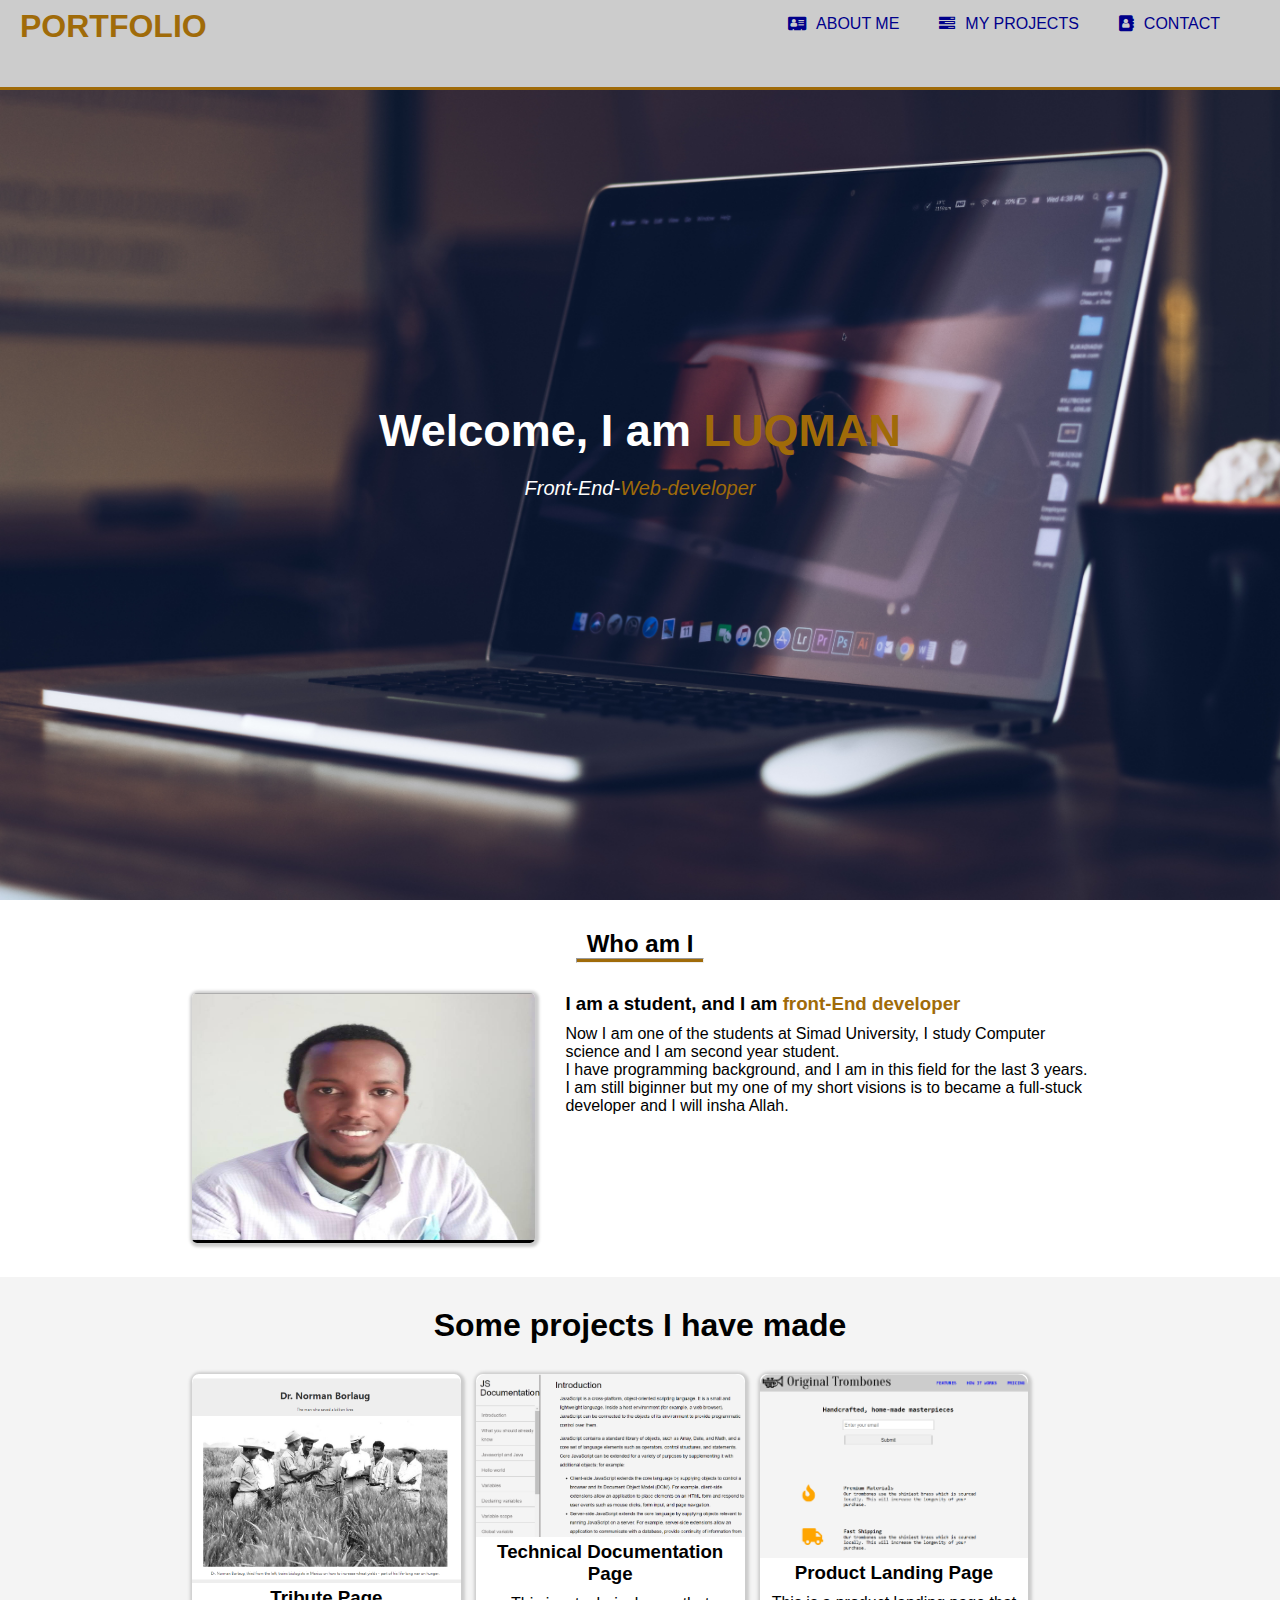
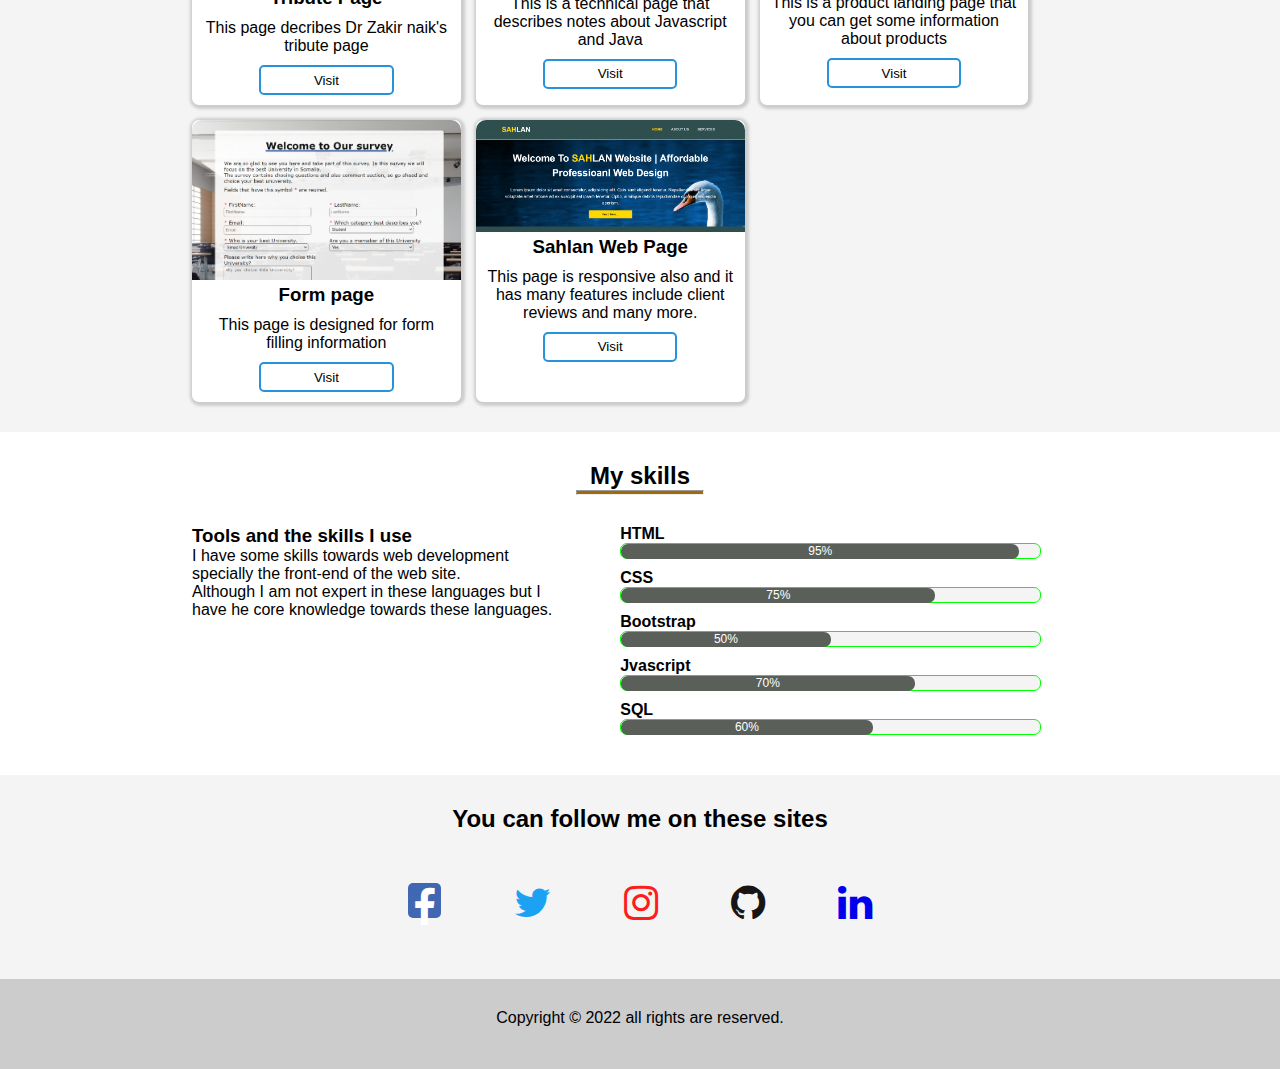
<file: index.html>
<!DOCTYPE html>
<html lang="en">
<head>
    <meta charset="UTF-8">
    <meta http-equiv="X-UA-Compatible" content="IE=edge">
    <meta name="keywords" content="HTML, CSS">
    <meta name="author" content="Luqman Salad">
    <meta name="viewport" content="width=device-width, initial-scale=1.0">
    <title>Personal Portfolio</title>
    <link rel="stylesheet" href="style.css">
    <link rel="stylesheet" href="https://cdnjs.cloudflare.com/ajax/libs/font-awesome/4.7.0/css/font-awesome.min.css">
</head>
<body>
    <div id="header">
        <div id="logo">
            <h1><span class="highlight">PORTFOLIO</span></h1>
        </div>
        <div id="nav-bar">
            <ul>
                <li><a href="#aboutMesection"><i class="fa fa-address-card"></i>About Me</a></li>
                <li><a href="#myProjects"><i class="fa fa-tasks"></i>My Projects</a></li>
                <li><a href="#contact"><i class="fa fa-address-book"></i>Contact</a></li>
            </ul>
        </div>
    </div>
    <div id="showcase">
        <div class="wrapper">
            <h1>Welcome, I am <span class="highlight">LUQMAN</span></h1>
            <P>Front-End-<span class="highlight">Web-developer</span></P>
        </div>
        
    </div>

    <div id="aboutMesection">
        <h2>Who am I</h2>
        <hr class="title_underline">
        <div class="wapper">
            <div id="aboutMe">
                <div id="myphoto">
                    <img src="./img/my picture.jpg" alt="My photo">
                </div>
                <div id="aboutMySelf">
                    <h3>I am a student, and I am <span class="highlight">front-End developer</span></h3>
                    <p>Now I am one of the students at Simad University, I study Computer science and I am second year student.</p>
                    <p>I have programming background, and I am in this field for the last 3 years.</p>
                    <p>I am still biginner but my one of my short visions is to became a full-stuck developer and I will insha Allah.</p>
                </div>
            </div>
            
        </div>
    </div>

    <div class="container">
        <h1>Some projects I have made</h1>
        <div id="myProjects">
            <div class="project" id="tributePage">
                <img src="./img/tribute page.png" alt="tributePage img">
                <h3>Tribute Page</h3>
                <p>This page decribes Dr Zakir naik's tribute page</p>
                <a href="#"><input type="button" value="Visit" class="visit-btn"></a>
            </div>
            <div class="project" id="technicalDocumentationPage">
                <img src="./img/technical documentation.png" alt="technical Documentation Page img">
                <h3>Technical Documentation Page</h3>
                <p>This is a technical page that describes notes about Javascript and Java</p>
                <a href="#"><input type="button" value="Visit" class="visit-btn"></a>
            </div>
            <div class="project" id="ProductLandingPage">
                <img src="./img/product landing page.png" alt="Product Landing Page img">
                <h3>Product Landing Page</h3>
                <p>This is a product landing page that you can get some information about products</p>
                <a href="#"><input type="button" value="Visit" class="visit-btn"></a>
            </div>
            <div class="project" id="FormPage">
                <img src="./img/Screenshot 2022-02-01 170324.png" alt="FormPage img">
                <h3>Form page</h3>
                <p>This page is designed for form filling information</p>
                <a href="#"><input type="button" value="Visit" class="visit-btn"></a>
            </div>
            <div class="project" id="sahlanproject">
                <img src="./img/sahlan webpage.png" alt="sahlanproject img">
                <h3>Sahlan Web Page</h3>
                <p>This page is responsive also and it has many features include client reviews and many more.</p>
                <a href="https://luqman39593.github.io/coursera-test/MyWebsites/SAHLAN%20Project/Home.html"><input type="button" value="Visit" class="visit-btn"></a>
            </div>
        </div>
    </div>

    <div id="skillsSection">
        <h2>My skills</h2>
        <hr class="title_underline">
        <div class="wapper">
            <div id="myskills">
                <div id="skillsdescription">
                    <h3>Tools and the skills I use</h3>
                    <p>I have some skills towards web development specially the front-end of the web site.</p>
                    <p>Although I am not expert in these languages but I have he core knowledge towards these languages.</p>
                </div>
                <div id="languages">
                    <div id="htmlSkill">
                        <h4>HTML</h4>
                        <div class="progress_border">
                            <div id="htmlprogress" class="progress_body">95%</div>
                        </div>
                    </div>
                    <div id="cssSkill">
                        <h4>CSS</h4>
                        <div class="progress_border">
                            <div id="cssprogress" class="progress_body">75%</div>
                        </div>
                    </div>
                    <div id="bootstrapSkill">
                        <h4>Bootstrap</h4>
                        <div class="progress_border">
                            <div id="booststrapprogress" class="progress_body">50%</div>
                        </div>
                    </div>
                    <div id="Javascriptskill">
                        <h4>Jvascript</h4>
                        <div class="progress_border">
                            <div id="javascriptprogress" class="progress_body">70%</div>
                        </div>
                    </div>
                    <div id="sqlskill">
                        <h4>SQL</h4>
                        <div class="progress_border">
                            <div id="sqlprogress" class="progress_body">60%</div>
                        </div>
                    </div>
                </div>
            </div>
        </div>
    </div>
    <div id="contactsection">
        <h2>You can follow me on these sites</h2>
        <div class="wapper">
            <div id="contact">
                <div id="facebook">
                    <a href="https://www.facebook.com/luqm555" target="_blank"><i class="fa fa-facebook"></i></a>
                </div>
                <div id="twitter">
                    <a href="https://twitter.com/luqman_salad" target="_blank"><i class="fa fa-twitter"></i></a>
                </div>
                <div id="instagram">
                    <a href="https://www.instagram.com/luqmansalad/" target="_blank"><i class="fa fa-instagram"></i></a>
                </div>
                <div id="Github">
                    <a href="https://github.com/luqman39593" target="_blank"><i class="fa fa-github"></i></a>
                </div>
                <div id="Linkedin">
                    <a href="https://www.linkedin.com/in/luqman-salad-7180b8209/" target="_blank"><i class="fa fa-linkedin"></i></a>
                </div>
            </div>
        </div>
    </div>
    <div id="footer">
        <p>Copyright &copy; 2022 all rights are reserved.</p>
        
    </div>
</body>
</html>
</file>
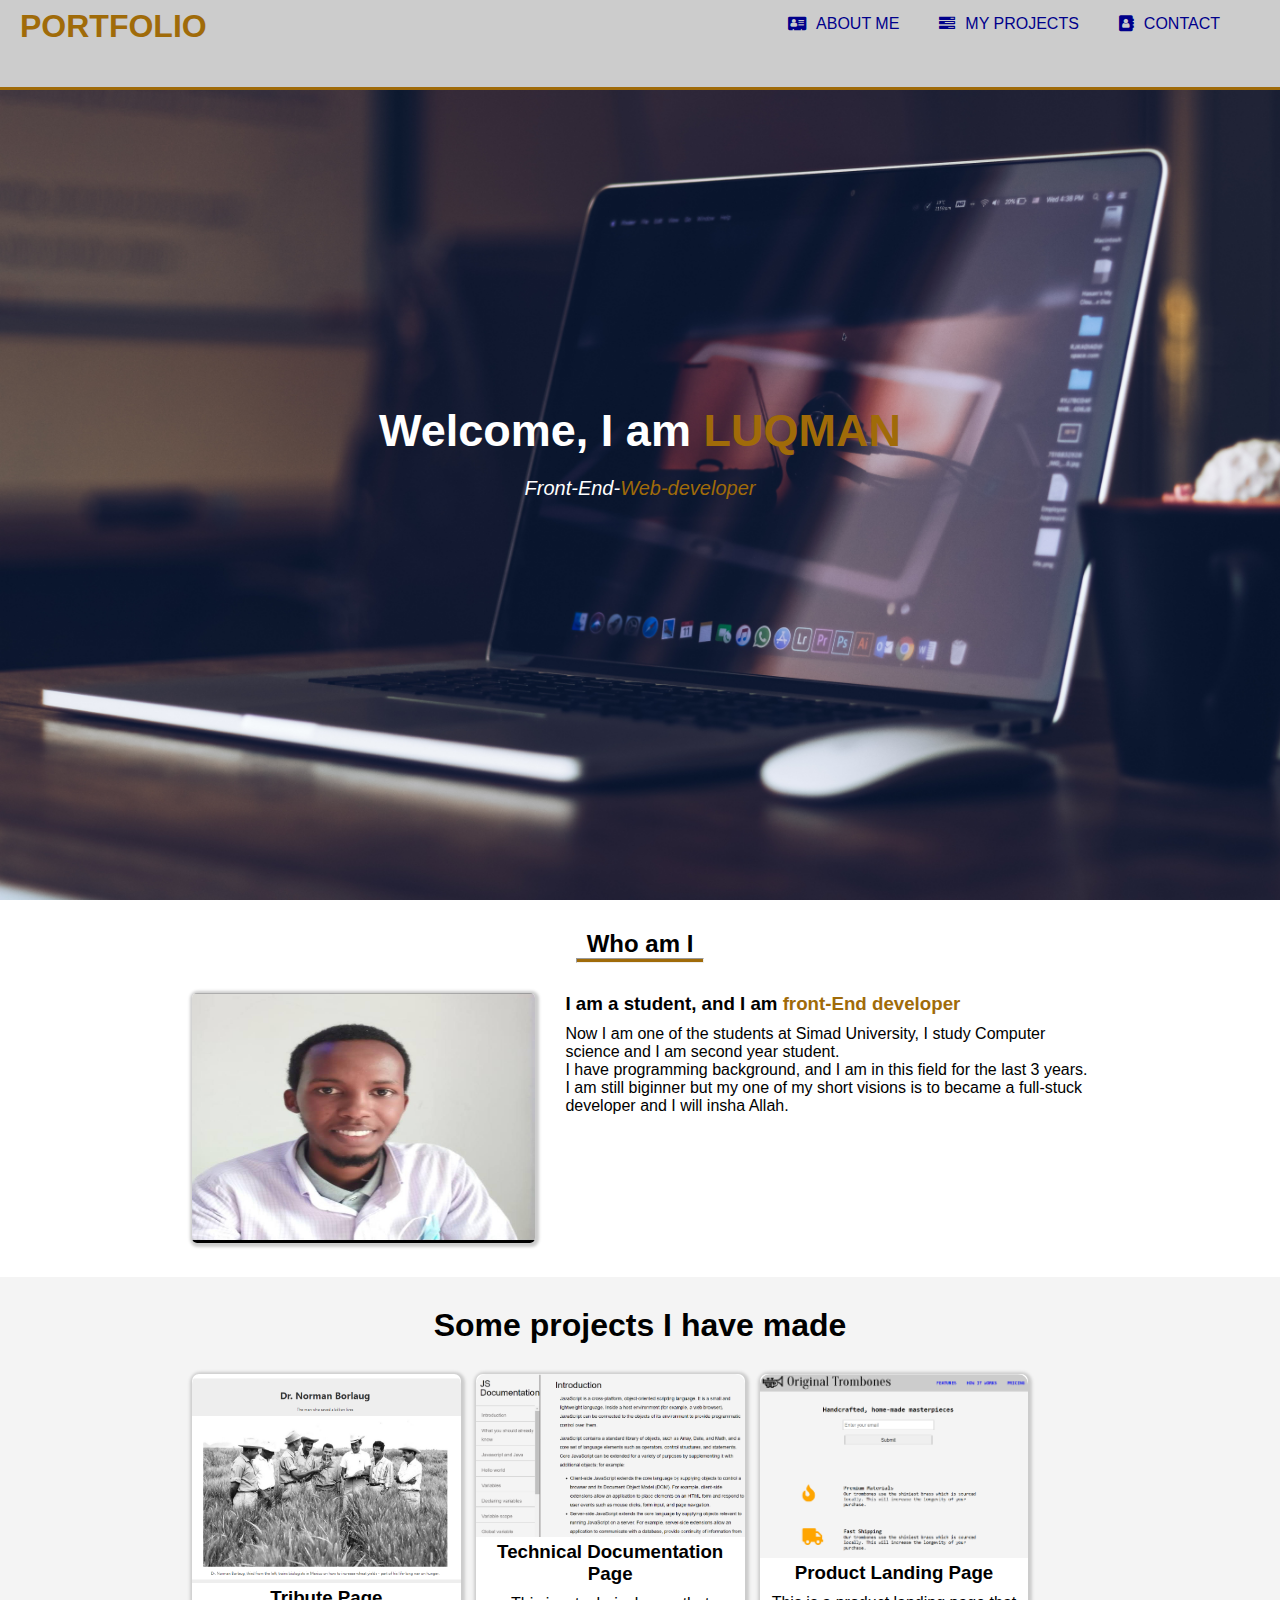
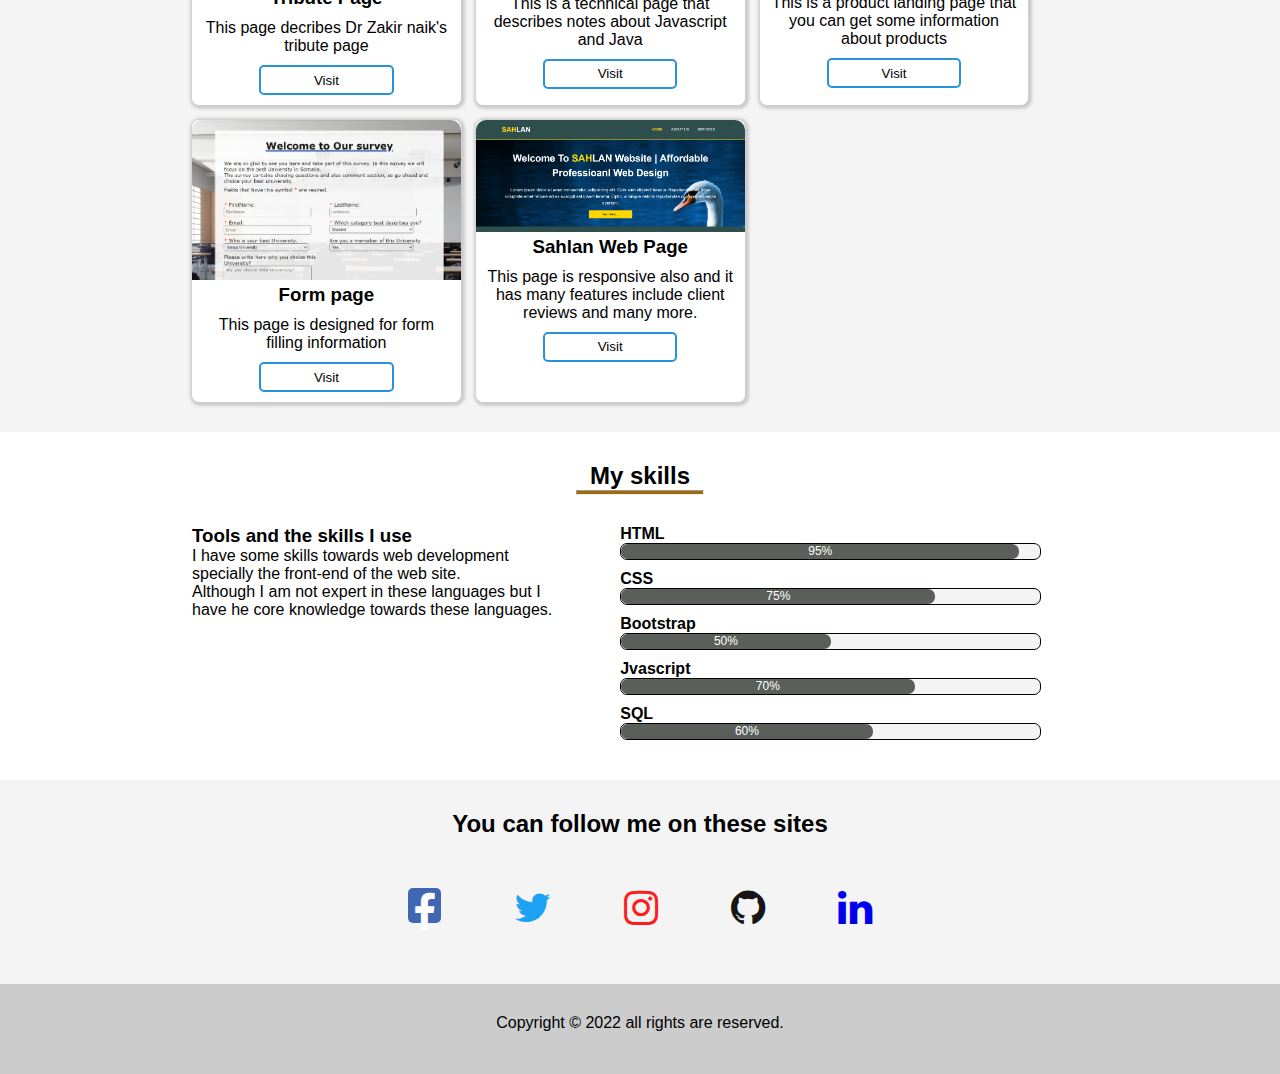
<file: mainPage/index.html>
<!DOCTYPE html>
<html lang="en">
<head>
    <meta charset="UTF-8">
    <meta http-equiv="X-UA-Compatible" content="IE=edge">
    <meta name="keywords" content="HTML, CSS">
    <meta name="author" content="Luqman Salad">
    <meta name="viewport" content="width=device-width, initial-scale=1.0">
    <title>Personal Portfolio</title>
    <link rel="stylesheet" href="style.css">
    <link rel="stylesheet" href="https://cdnjs.cloudflare.com/ajax/libs/font-awesome/4.7.0/css/font-awesome.min.css">
</head>
<body>
    <div id="header">
        <div id="logo">
            <h1><span class="highlight">PORTFOLIO</span></h1>
        </div>
        <div id="nav-bar">
            <ul>
                <li><a href="#aboutMesection"><i class="fa fa-address-card"></i>About Me</a></li>
                <li><a href="#myProjects"><i class="fa fa-tasks"></i>My Projects</a></li>
                <li><a href="#contact"><i class="fa fa-address-book"></i>Contact</a></li>
            </ul>
        </div>
    </div>
    <div id="showcase">
        <div class="wrapper">
            <h1>Welcome, I am <span class="highlight">LUQMAN</span></h1>
            <P>Front-End-<span class="highlight">Web-developer</span></P>
        </div>
        
    </div>

    <div id="aboutMesection">
        <h2>Who am I</h2>
        <hr class="title_underline">
        <div class="wapper">
            <div id="aboutMe">
                <div id="myphoto">
                    <img src="./img/my picture.jpg" alt="My photo">
                </div>
                <div id="aboutMySelf">
                    <h3>I am a student, and I am <span class="highlight">front-End developer</span></h3>
                    <p>Now I am one of the students at Simad University, I study Computer science and I am second year student.</p>
                    <p>I have programming background, and I am in this field for the last 3 years.</p>
                    <p>I am still biginner but my one of my short visions is to became a full-stuck developer and I will insha Allah.</p>
                </div>
            </div>
            
        </div>
    </div>

    <div class="container">
        <h1>Some projects I have made</h1>
        <div id="myProjects">
            <div class="project" id="tributePage">
                <img src="./img/tribute page.png" alt="tributePage img">
                <h3>Tribute Page</h3>
                <p>This page decribes Dr Zakir naik's tribute page</p>
                <a href="../Tribute page project/index.html" ><input type="button" value="Visit" class="visit-btn"></a>
            </div>
            <div class="project" id="technicalDocumentationPage">
                <img src="./img/technical documentation.png" alt="technical Documentation Page img">
                <h3>Technical Documentation Page</h3>
                <p>This is a technical page that describes notes about Javascript and Java</p>
                <a href="../Technical documentation page/index.html"><input type="button" value="Visit" class="visit-btn"></a>
            </div>
            <div class="project" id="ProductLandingPage">
                <img src="./img/product landing page.png" alt="Product Landing Page img">
                <h3>Product Landing Page</h3>
                <p>This is a product landing page that you can get some information about products</p>
                <a href="../Product landing page/index.html"><input type="button" value="Visit" class="visit-btn"></a>
            </div>
            <div class="project" id="FormPage">
                <img src="./img/Screenshot 2022-02-01 170324.png" alt="FormPage img">
                <h3>Form page</h3>
                <p>This page is designed for form filling information</p>
                <a href="../Survey form/index.html"><input type="button" value="Visit" class="visit-btn"></a>
            </div>
            <div class="project" id="sahlanproject">
                <img src="./img/sahlan webpage.png" alt="sahlanproject img">
                <h3>Sahlan Web Page</h3>
                <p>This page is responsive also and it has many features include client reviews and many more.</p>
                <a href="https://luqman39593.github.io/coursera-test/MyWebsites/SAHLAN%20Project/Home.html"><input type="button" value="Visit" class="visit-btn"></a>
            </div>
        </div>
    </div>

    <div id="skillsSection">
        <h2>My skills</h2>
        <hr class="title_underline">
        <div class="wapper">
            <div id="myskills">
                <div id="skillsdescription">
                    <h3>Tools and the skills I use</h3>
                    <p>I have some skills towards web development specially the front-end of the web site.</p>
                    <p>Although I am not expert in these languages but I have he core knowledge towards these languages.</p>
                </div>
                <div id="languages">
                    <div id="htmlSkill">
                        <h4>HTML</h4>
                        <div class="progress_border">
                            <div id="htmlprogress" class="progress_body">95%</div>
                        </div>
                    </div>
                    <div id="cssSkill">
                        <h4>CSS</h4>
                        <div class="progress_border">
                            <div id="cssprogress" class="progress_body">75%</div>
                        </div>
                    </div>
                    <div id="bootstrapSkill">
                        <h4>Bootstrap</h4>
                        <div class="progress_border">
                            <div id="booststrapprogress" class="progress_body">50%</div>
                        </div>
                    </div>
                    <div id="Javascriptskill">
                        <h4>Jvascript</h4>
                        <div class="progress_border">
                            <div id="javascriptprogress" class="progress_body">70%</div>
                        </div>
                    </div>
                    <div id="sqlskill">
                        <h4>SQL</h4>
                        <div class="progress_border">
                            <div id="sqlprogress" class="progress_body">60%</div>
                        </div>
                    </div>
                </div>
            </div>
        </div>
    </div>
    <div id="contactsection">
        <h2>You can follow me on these sites</h2>
        <div class="wapper">
            <div id="contact">
                <div id="facebook">
                    <a href="https://www.facebook.com/luqm555" target="_blank"><i class="fa fa-facebook"></i></a>
                </div>
                <div id="twitter">
                    <a href="https://twitter.com/luqman_salad" target="_blank"><i class="fa fa-twitter"></i></a>
                </div>
                <div id="instagram">
                    <a href="https://www.instagram.com/luqmansalad/" target="_blank"><i class="fa fa-instagram"></i></a>
                </div>
                <div id="Github">
                    <a href="https://github.com/luqman39593" target="_blank"><i class="fa fa-github"></i></a>
                </div>
                <div id="Linkedin">
                    <a href="https://www.linkedin.com/in/luqman-salad-7180b8209/" target="_blank"><i class="fa fa-linkedin"></i></a>
                </div>
            </div>
        </div>
    </div>
    <div id="footer">
        <p>Copyright &copy; 2022 all rights are reserved.</p>
        
    </div>
</body>
</html>
</file>
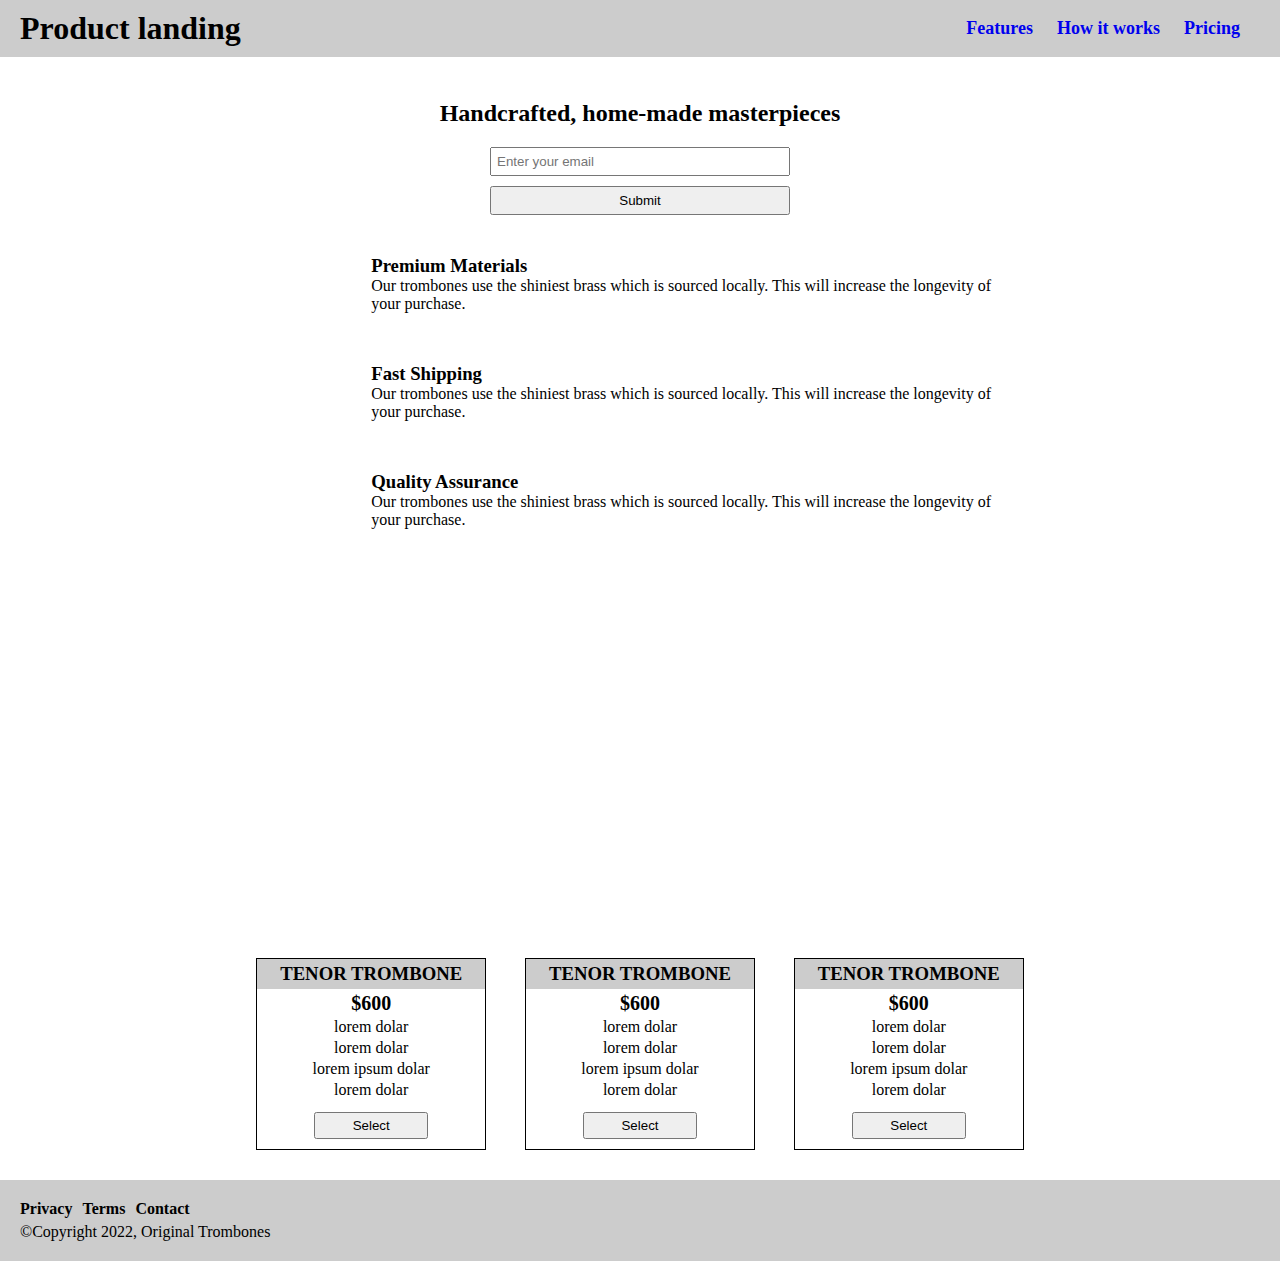
<file: Product landing page/index.html>
<!DOCTYPE html>
<html lang="en">
<head>
    <meta charset="UTF-8">
    <meta http-equiv="X-UA-Compatible" content="IE=edge">
    <meta name="viewport" content="width=device-width, initial-scale=1.0">
    <title>Product landing page</title>
    <link rel="stylesheet" href="style.css">
    <link rel="stylesheet" href="https://use.fontawesome.com/releases/v5.8.1/css/all.css"
  integrity="sha384-50oBUHEmvpQ+1lW4y57PTFmhCaXp0ML5d60M1M7uH2+nqUivzIebhndOJK28anvf"
  crossorigin="anonymous" />
</head>
<body>
    <div id="header">
        <div id="logo">
            <h1>Product landing</h1>
        </div>
        <div id="nav-bar">
            <ul>
                <li><a href="#product-features" class="nav-link">Features</a></li>
                <li><a href="#how-it-works" class="nav-link" class="nav-link">How it works</a></li>
                <li><a href="#pricing" class="nav-link" class="nav-link">Pricing</a></li>
            </ul>
        </div>
    </div>
    <div id="newsletter">
        <div class="container">
            <form action="https://www.freecodecamp.org/email-submit" id="form">
                <h2>Handcrafted, home-made masterpieces</h2>
                <center><input type="email" id="email" placeholder="Enter your email" required></center>
                <center><input type="submit" id="submit"></center>
            </form>
        </div>
    </div>
    <div id="product-features">
        <div class="container">
            <div id="premium-material1" class="premium-material">
                <div class="icon">
                    <i class="fa fa-3x fa-fire"></i>
                </div>
                <div class="material-desc">
                    <h3>Premium Materials</h3>
                    <p>Our trombones use the shiniest brass which is sourced locally. This will increase the longevity of your purchase.</p>
                </div>
            </div>
            <div id="premium-material2" class="premium-material">
                <div class="icon">
                    <i class="fa fa-3x fa-truck"></i>
                </div>
                <div class="material-desc">
                    <h3>Fast Shipping</h3>
                    <p>Our trombones use the shiniest brass which is sourced locally. This will increase the longevity of your purchase.</p>
                </div>
            </div>
            <div id="premium-material3" class="premium-material">
                <div class="icon">
                    <i class="fa fa-3x fa-battery-full" aria-hidden="true"></i>
                </div>
                <div class="material-desc">
                    <h3>Quality Assurance</h3>
                    <p>Our trombones use the shiniest brass which is sourced locally. This will increase the longevity of your purchase.</p>
                </div>
            </div>
        </div>
    </div>
    <div id="how-it-works">
        <div class="container">
            <div>
                <center><iframe id="video" height="315" src="https://www.youtube-nocookie.com/embed/y8Yv4pnO7qc?rel=0&amp;controls=0&amp;showinfo=0" frameborder="0" allowfullscreen></iframe></center>
            </div>
        </div>
    </div>
    <div class="container">
        <div id="pricing">
            <div class="price">
                <div class="price-header"><h3>TENOR TROMBONE</h3></div>
                <div class="price-body">
                    <h4>$600</h4>
                    <p>lorem dolar</p>
                    <p>lorem dolar</p>
                    <p>lorem ipsum dolar</p>
                    <p>lorem dolar</p>
                    <button>Select</button>
                </div>
            </div>
            <div class="price">
                <div class="price-header"><h3>TENOR TROMBONE</h3></div>
                <div class="price-body">
                    <h4>$600</h4>
                    <p>lorem dolar</p>
                    <p>lorem dolar</p>
                    <p>lorem ipsum dolar</p>
                    <p>lorem dolar</p>
                    <button>Select</button>
                </div>
            </div>
            <div class="price">
                <div class="price-header"><h3>TENOR TROMBONE</h3></div>
                <div class="price-body">
                    <h4>$600</h4>
                    <p>lorem dolar</p>
                    <p>lorem dolar</p>
                    <p>lorem ipsum dolar</p>
                    <p>lorem dolar</p>
                    <button>Select</button>
                </div>
            </div>
        </div>
    </div>
    <footer>
        <div id="links">
            <ul>
                <li><h4>Privacy</h4></li>
                <li><h4>Terms</h4></li><br>
                <li><h4>Contact</h4></li>
            </ul>
        </div>
        <div id="copyright">
            <p>&copy;Copyright 2022, Original Trombones</p>
        </div>
    </footer>
</body>
</html>
</file>
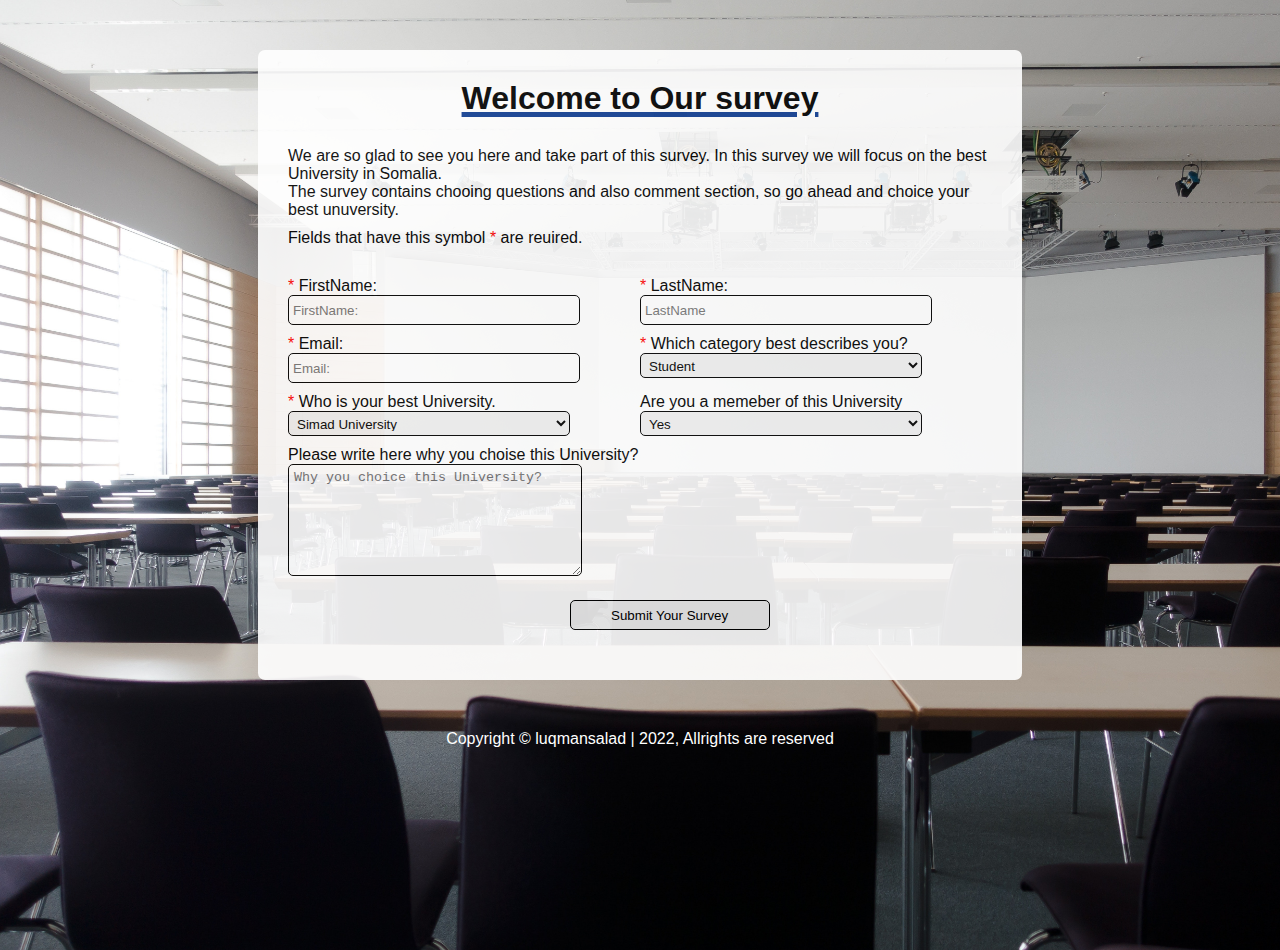
<file: Survey form/index.html>
<!--
    Auther's Name: LUQMAN SALAD ALI
    Coded date: 29/01/2022
-->

<!DOCTYPE html>
<html lang="en">
<head>
    <meta charset="UTF-8">
    <meta http-equiv="X-UA-Compatible" content="IE=edge">
    <meta name="viewport" content="width=device-width, initial-scale=1.0">
    <title>Survey form</title>
    <link rel="stylesheet" href="style.css">
</head>
<body>
    <div class="container">
        <div id="pagedescription">
            <h1>Welcome to Our survey</h1>
            <p>We are so glad to see you here and take part of this survey. In this survey we will focus on the best University in Somalia.</p>
            <p>The survey contains chooing questions and also comment section, so go ahead and choice your best unuversity.</p>
            <p class="note">Fields that have this symbol <span class="highlight">*</span> are reuired.</p>
        </div>
        <div id="surveyQuestion">
            <label><span class="highlight">*</span> FirstName: <br><input type="text" placeholder="FirstName:" required></label>
            <label><span class="highlight">*</span> LastName: <br><input type="text" placeholder="LastName" required></label>
            <label><span class="highlight">*</span> Email: <br><input type="email" placeholder="Email:" required></label>
            <label><span class="highlight">*</span> Which category best describes you?<br>
                <select class="select" required>
                    <option>Student</option>
                    <option>Teacher</option>
                    <option>Parent</option>
                </select>
            </label>
            <label><span class="highlight">*</span> Who is your best University.
                <select class="select" required>
                    <option>Simad University</option>
                    <option>Jamhuria University</option>
                    <option>Somalia National University</option>
                    <option>Banadir University</option>
                    <option>Hayat University</option>
                    <option>Zamzam University</option>
                    <option>Kowneyn University</option>
                    <option>Somalia international University</option>
                    <option>University of Somalia</option>
                </select>
            </label>
            <label>Are you a memeber of this University<br>
                <select class="select">
                    <option>Yes</option>
                    <option>No</option>
                </select>
            </label>
            <label>Please write here why you choise this University?
            <textarea placeholder="Why you choice this University?"></textarea>
            </label>
        </div>
        <button type="submit" class="btn">Submit Your Survey</button>
    </div>

    <footer><p>Copyright &copy; luqmansalad | 2022, Allrights are reserved</p></footer>

</body>
</html>
</file>
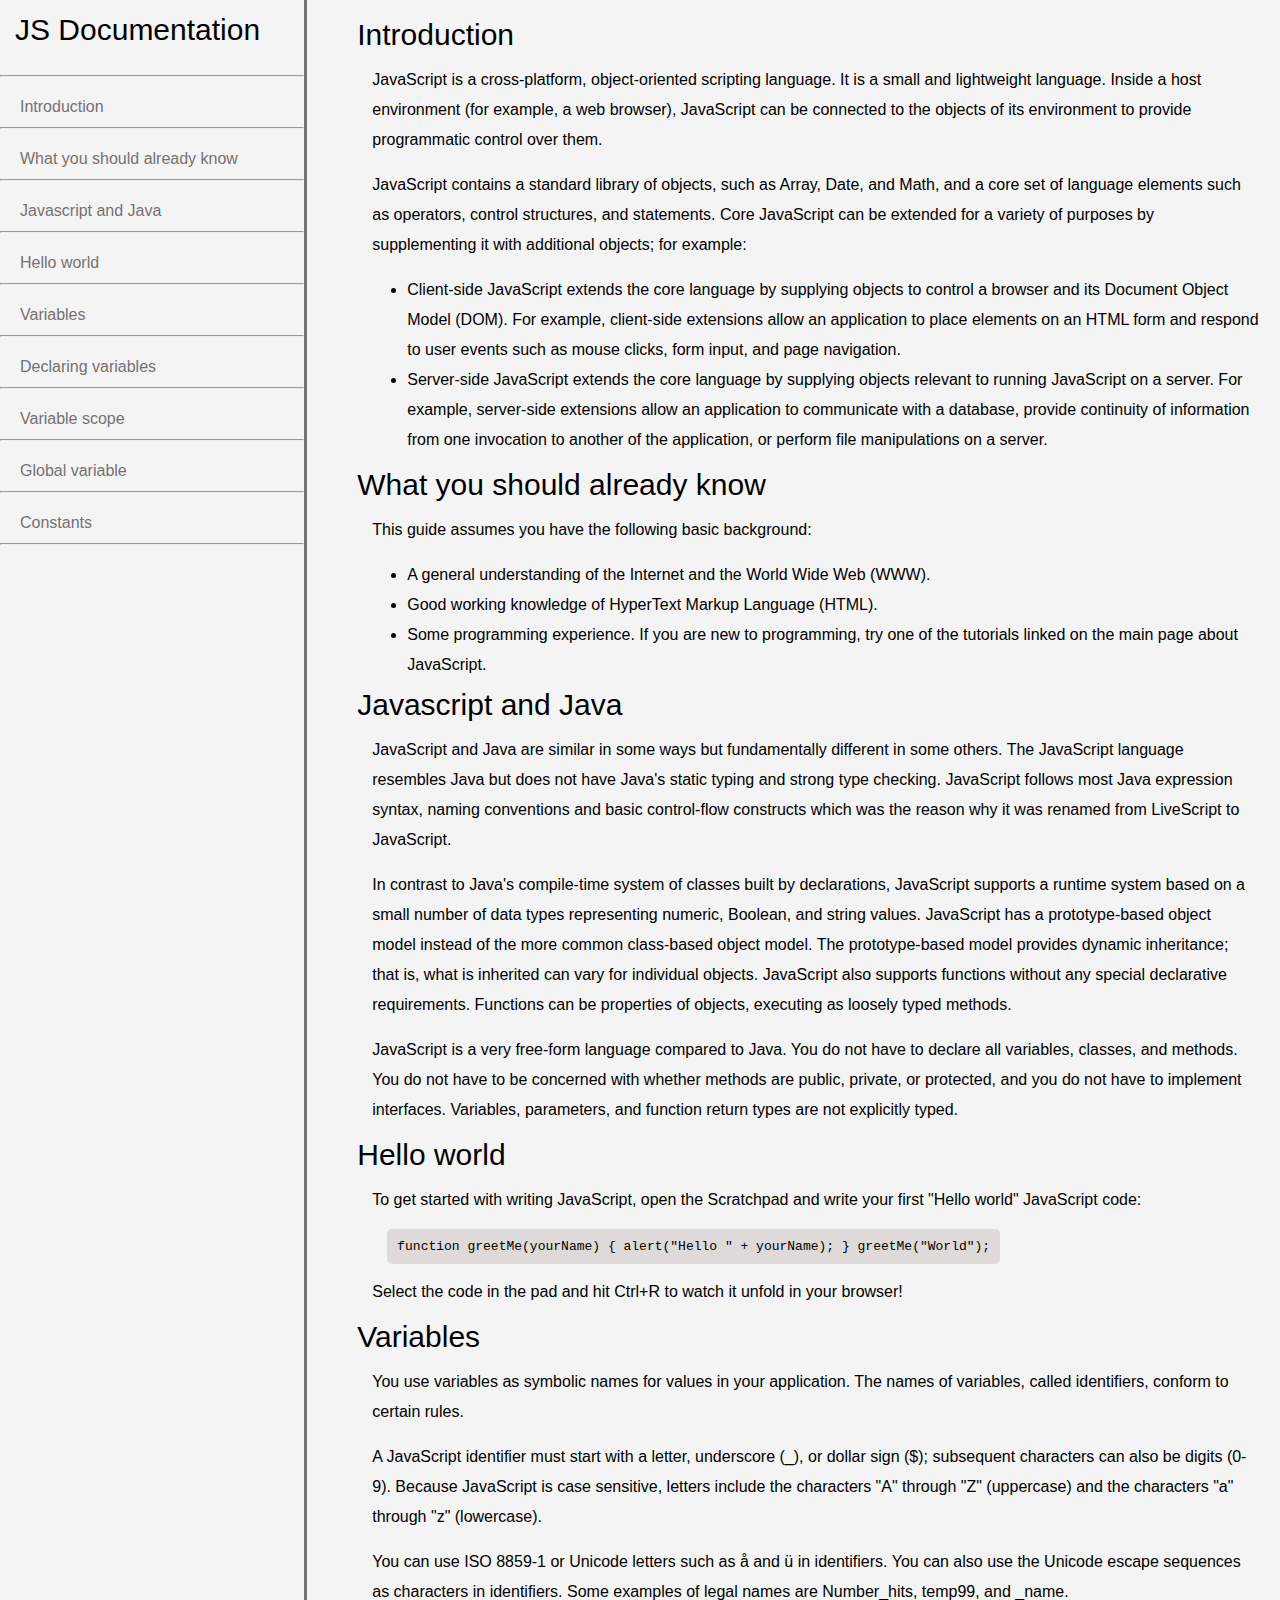
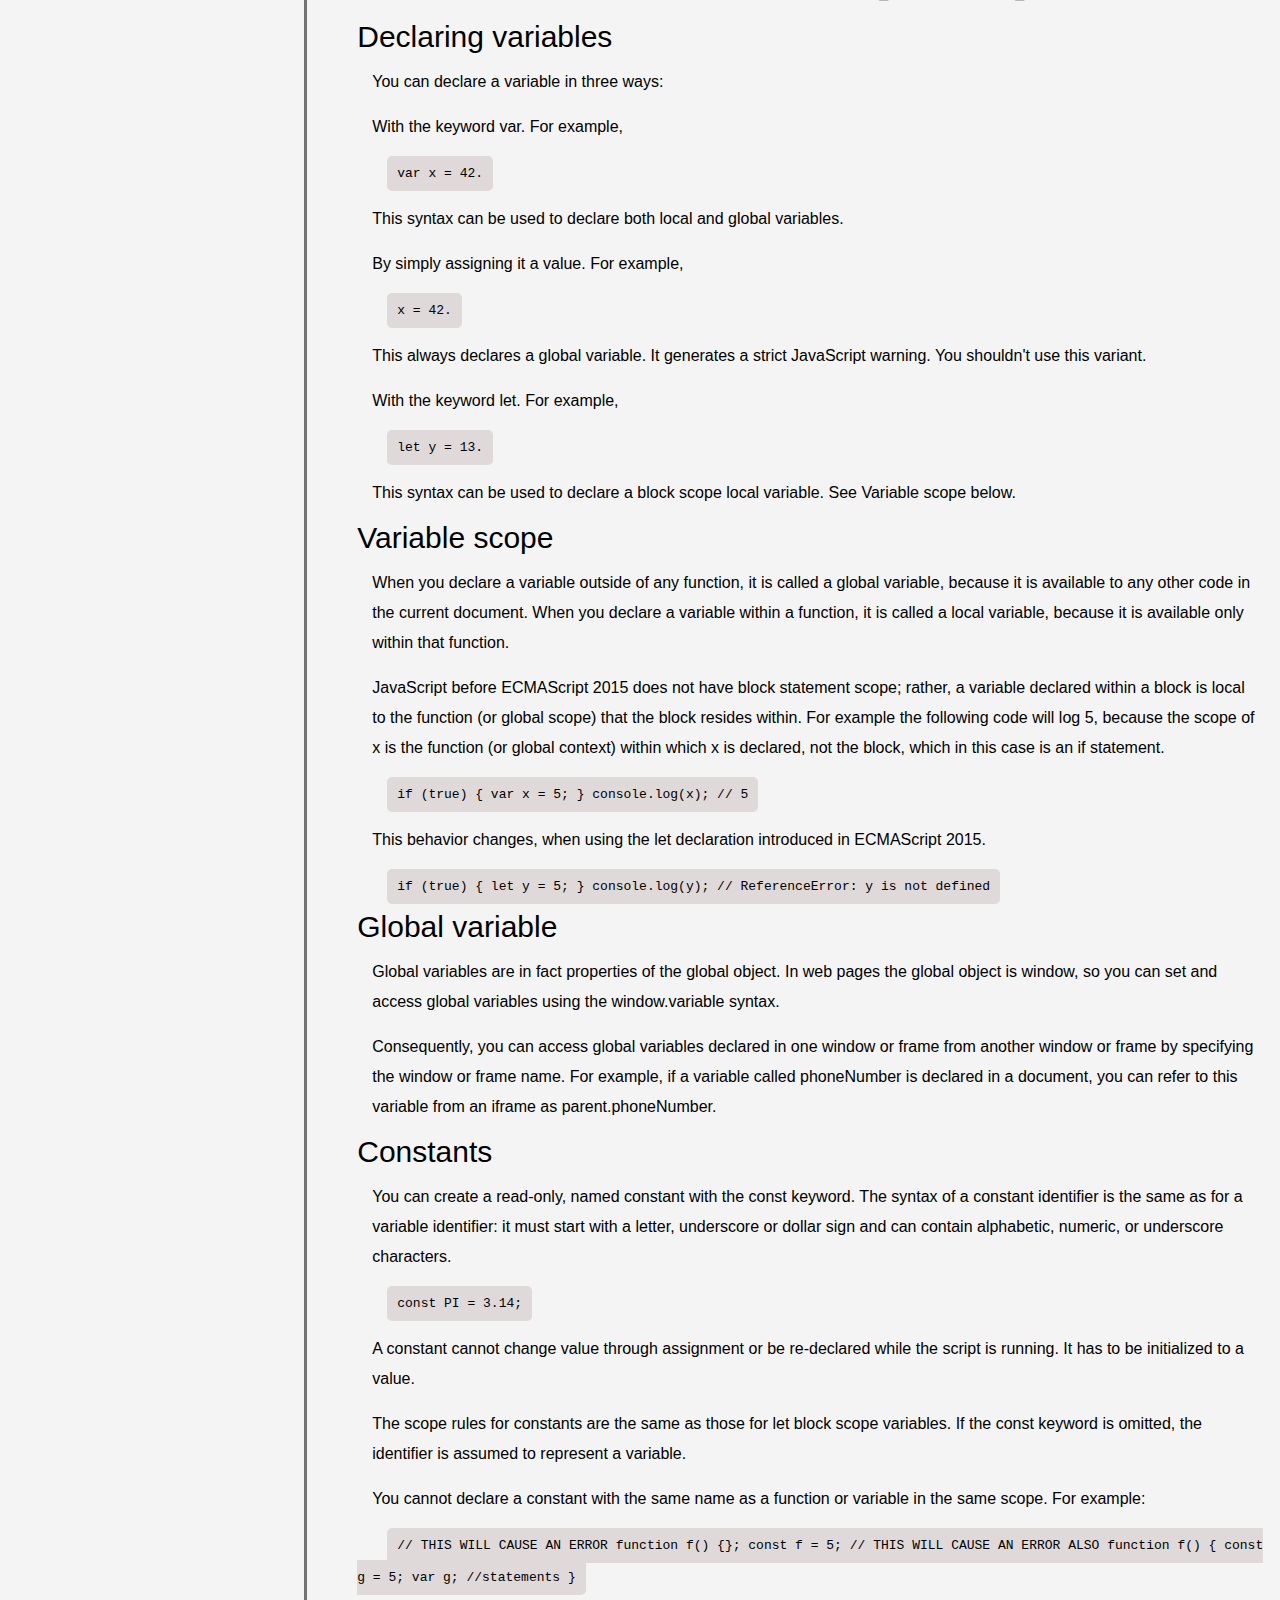
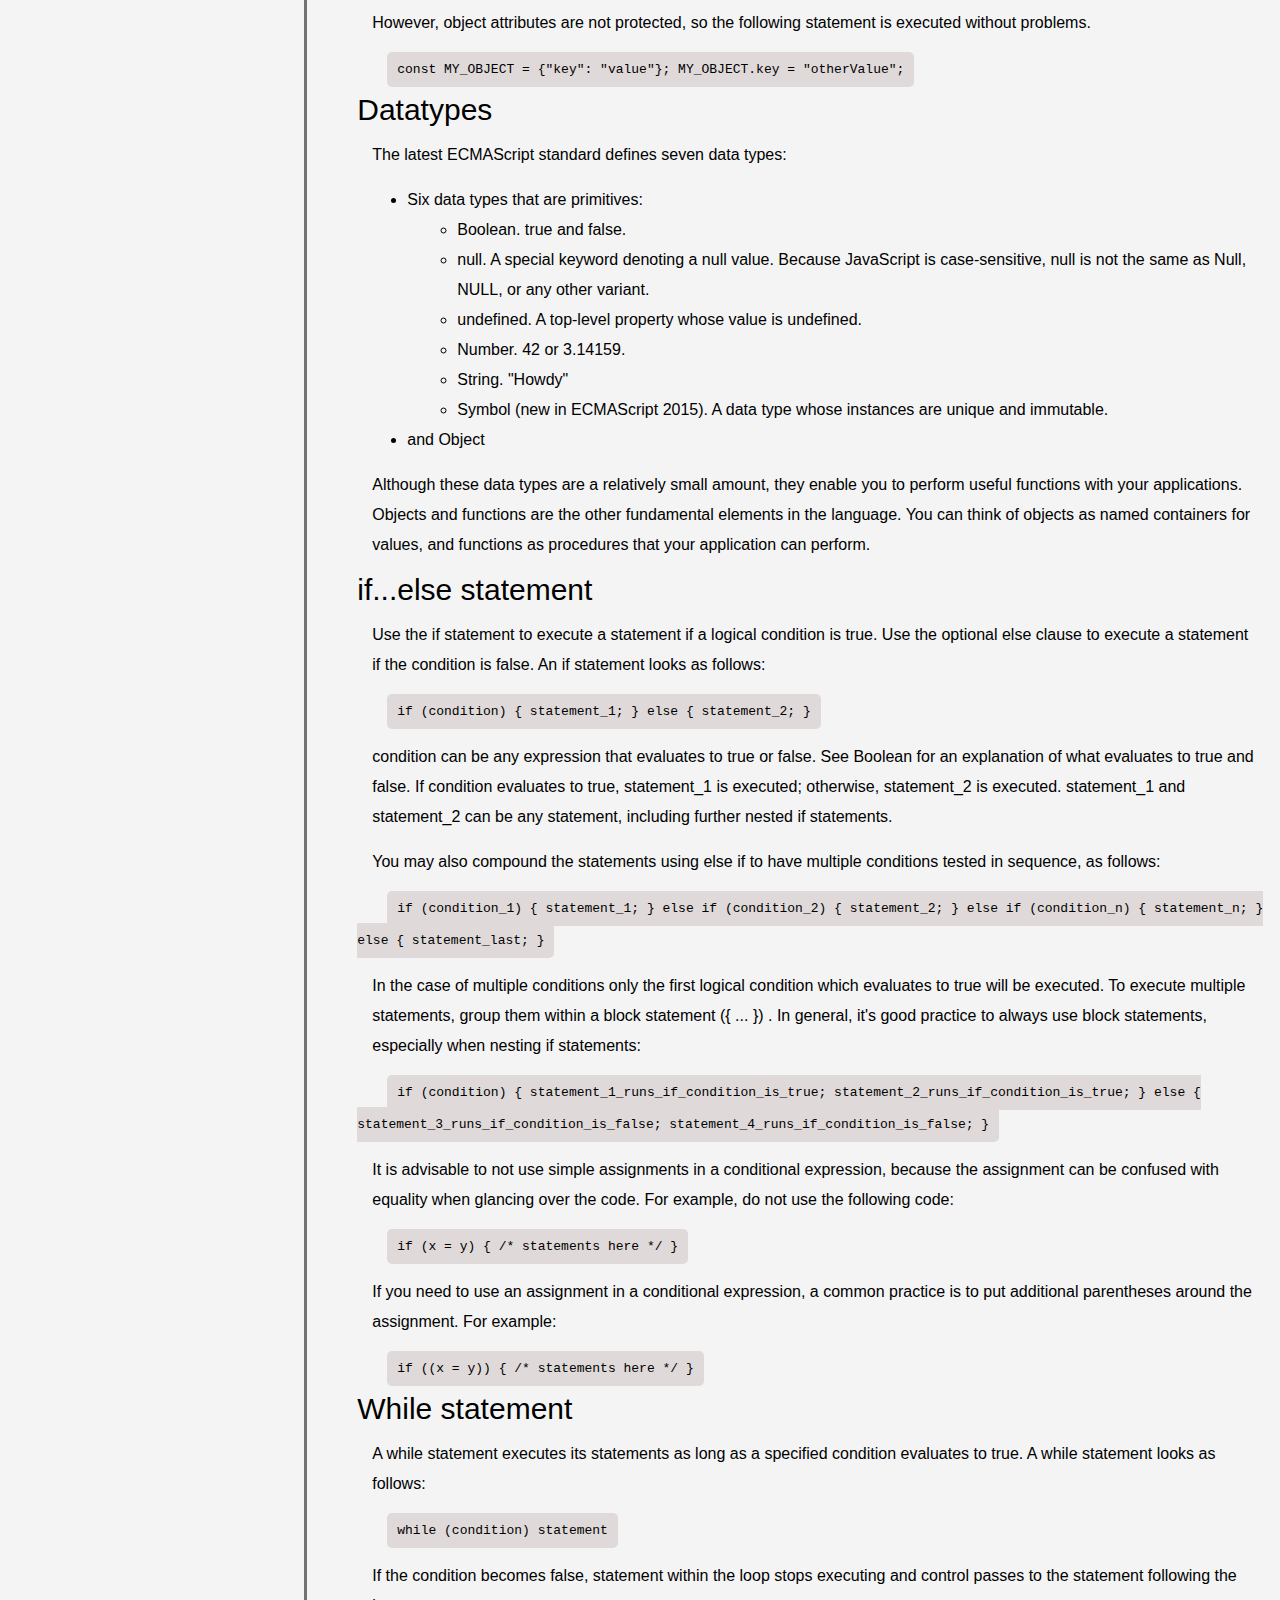
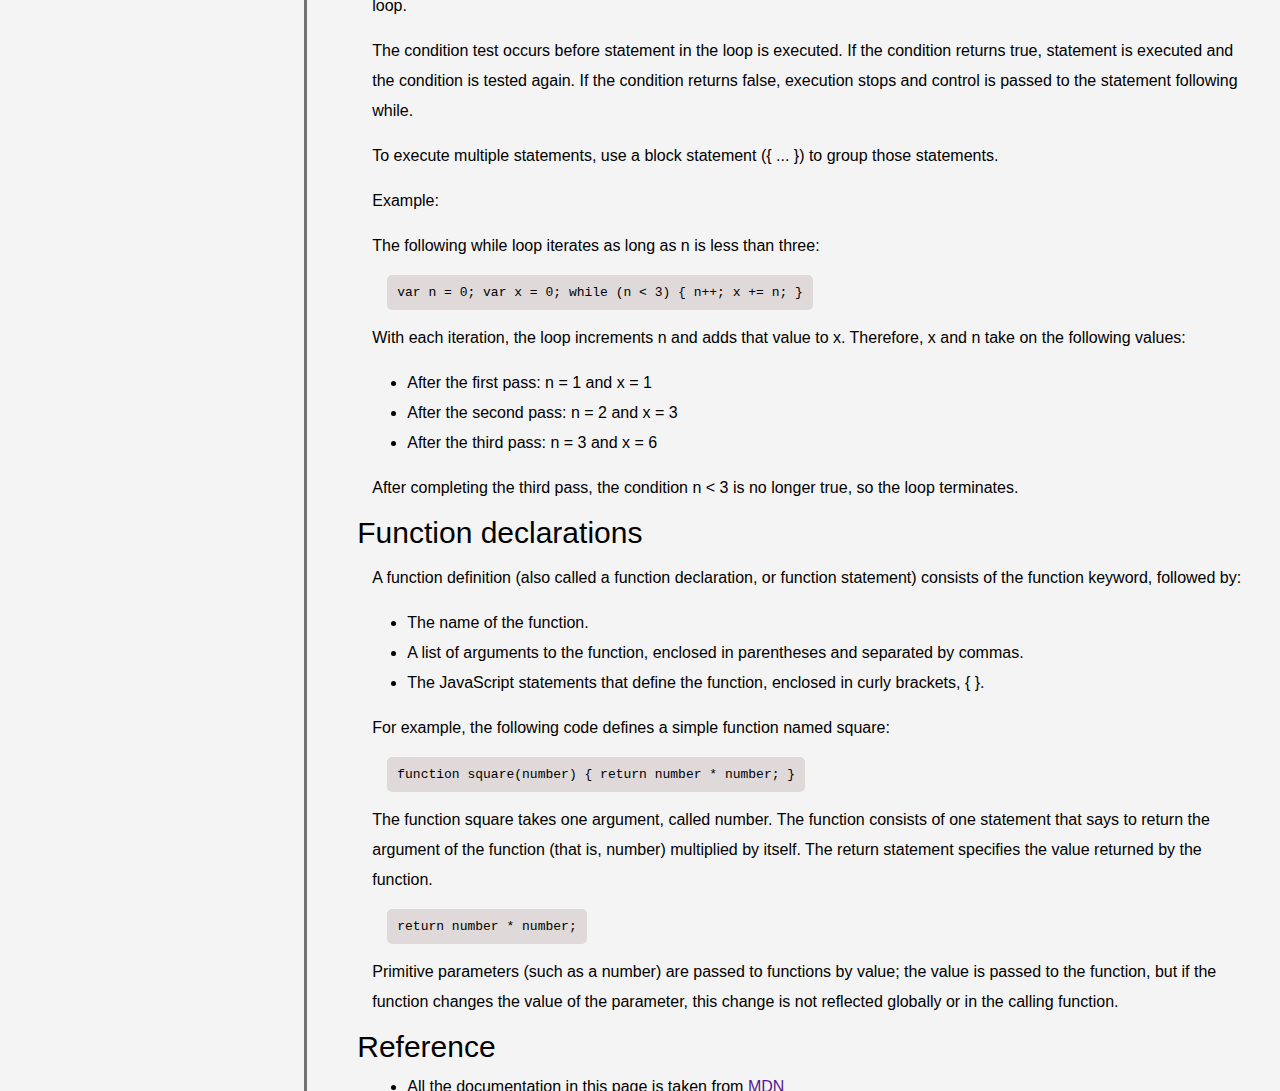
<file: Technical documentation page/index.html>
<!DOCTYPE html>
<html lang="en">
<head>
    <meta charset="UTF-8">
    <meta http-equiv="X-UA-Compatible" content="IE=edge">
    <meta name="viewport" content="width=device-width, initial-scale=1.0">
    <title>Technical documentation page</title>
    <link rel="stylesheet" href="style.css">
</head>
<body>
    <div id="wapper">
        <nav id="navbar">
            <header>JS Documentation</header>
            
            <div id="nav-links">
                <hr>
                <a href="#Introduction" class="nav-link">Introduction</a>
                <hr>
                <a href="#What_you_should_already_know" class="nav-link">What you should already know</a>
                <hr>
                <a href="#Javascript_and_Java" class="nav-link">Javascript and Java</a>
                <hr>
                <a href="#Hello_world" class="nav-link">Hello world</a>
                <hr>
                <a href="#Variables" class="nav-link">Variables</a>
                <hr>
                <a href="#Declaring_variables" class="nav-link">Declaring variables</a>
                <hr>
                <a href="#Variable_scope" class="nav-link">Variable scope</a>
                <hr>
                <a href="#Global_variable" class="nav-link">Global variable</a>
                <hr>
                <a href="#Constants" class="nav-link">Constants</a>
                <hr>
                <a href="#Datatypes" class="nav-link">Datatypes</a>
                <hr>
                <a href="#if...else_statement" class="nav-link">if...else statement</a>
                <hr>
                <a href="#While_statement" class="nav-link">While statement</a>
                <hr>
                <a href="#Function_declarations" class="nav-link">Function declarations</a>
                <hr>
                <a href="#Reference" class="nav-link">Reference</a>
            </div>
        </nav>
        <main id="main-doc">
            <section class="main-section" id="Introduction">
                <header>Introduction</header>
                <p>JavaScript is a cross-platform, object-oriented scripting language. It is a small and lightweight language. Inside a host environment (for example, a web browser), JavaScript can be connected to the objects of its environment to provide programmatic control over them.</p>
                <p>JavaScript contains a standard library of objects, such as Array, Date, and Math, and a core set of language elements such as operators, control structures, and statements. Core JavaScript can be extended for a variety of purposes by supplementing it with additional objects; for example:</p>
                <p>
                    <ul>
                        <li>Client-side JavaScript extends the core language by supplying objects to control a browser and its Document Object Model (DOM). For example, client-side extensions allow an application to place elements on an HTML form and respond to user events such as mouse clicks, form input, and page navigation.</li>
                        <li>Server-side JavaScript extends the core language by supplying objects relevant to running JavaScript on a server. For example, server-side extensions allow an application to communicate with a database, provide continuity of information from one invocation to another of the application, or perform file manipulations on a server.</li>
                    </ul>
                </p>
            </section>
            <section class="main-section" id="What_you_should_already_know">
                <header>What you should already know</header>
                <p>This guide assumes you have the following basic background:</p>
                <ul>
                    <li>A general understanding of the Internet and the World Wide Web (WWW).</li>
                    <li>Good working knowledge of HyperText Markup Language (HTML).</li>
                    <li>Some programming experience. If you are new to programming, try one of the tutorials linked on the main page about JavaScript.</li>
                </ul>
            </section>
            <section class="main-section" id="Javascript_and_Java">
                <header>Javascript and Java</header>
                <p>JavaScript and Java are similar in some ways but fundamentally different in some others. The JavaScript language resembles Java but does not have Java's static typing and strong type checking. JavaScript follows most Java expression syntax, naming conventions and basic control-flow constructs which was the reason why it was renamed from LiveScript to JavaScript.</p>
                <p>In contrast to Java's compile-time system of classes built by declarations, JavaScript supports a runtime system based on a small number of data types representing numeric, Boolean, and string values. JavaScript has a prototype-based object model instead of the more common class-based object model. The prototype-based model provides dynamic inheritance; that is, what is inherited can vary for individual objects. JavaScript also supports functions without any special declarative requirements. Functions can be properties of objects, executing as loosely typed methods.</p>
                <p>JavaScript is a very free-form language compared to Java. You do not have to declare all variables, classes, and methods. You do not have to be concerned with whether methods are public, private, or protected, and you do not have to implement interfaces. Variables, parameters, and function return types are not explicitly typed.</p>
            </section>
            <section class="main-section" id="Hello_world">
                <header>Hello world</header>
                <p>To get started with writing JavaScript, open the Scratchpad and write your first "Hello world" JavaScript code:</p>
                <code class="code">function greetMe(yourName) { alert("Hello " + yourName); }
                    greetMe("World");</code>
                <p>Select the code in the pad and hit Ctrl+R to watch it unfold in your browser!</p>
            </section>
            <section class="main-section" id="Variables">
                <header>Variables</header>
                <p>You use variables as symbolic names for values in your application. The names of variables, called identifiers, conform to certain rules.</p>
                <p>A JavaScript identifier must start with a letter, underscore (_), or dollar sign ($); subsequent characters can also be digits (0-9). Because JavaScript is case sensitive, letters include the characters "A" through "Z" (uppercase) and the characters "a" through "z" (lowercase).</p>
                <p>You can use ISO 8859-1 or Unicode letters such as å and ü in identifiers. You can also use the Unicode escape sequences as characters in identifiers. Some examples of legal names are Number_hits, temp99, and _name.</p>
            </section>
            <section class="main-section" id="Declaring_variables">
                <header>Declaring variables</header>
                <p>You can declare a variable in three ways:</p>
                <p>With the keyword var. For example,</p>
                <code>var x = 42.</code>
                <p>This syntax can be used to declare both local and global variables.</p>
                <p>By simply assigning it a value. For example,</p>
                <code>x = 42.</code>
                <p>This always declares a global variable. It generates a strict JavaScript warning. You shouldn't use this variant.</p>
                <p>With the keyword let. For example,</p>
                <code>let y = 13.</code>
                <p>This syntax can be used to declare a block scope local variable. See Variable scope below.</p>
            </section>
            <section class="main-section" id="Variable_scope">
                <header>Variable scope</header>
                <p>When you declare a variable outside of any function, it is called a global variable, because it is available to any other code in the current document. When you declare a variable within a function, it is called a local variable, because it is available only within that function.</p>
                <p>JavaScript before ECMAScript 2015 does not have block statement scope; rather, a variable declared within a block is local to the function (or global scope) that the block resides within. For example the following code will log 5, because the scope of x is the function (or global context) within which x is declared, not the block, which in this case is an if statement.</p>
                <code>if (true) { var x = 5; } console.log(x); // 5</code>
                <p>This behavior changes, when using the let declaration introduced in ECMAScript 2015.</p>
                <code>if (true) { let y = 5; } console.log(y); // ReferenceError: y is not
                    defined</code>
            </section>
            <section class="main-section" id="Global_variable">
                <header>Global variable</header>
                <p>Global variables are in fact properties of the global object. In web pages the global object is window, so you can set and access global variables using the window.variable syntax.</p>
                <p>Consequently, you can access global variables declared in one window or frame from another window or frame by specifying the window or frame name. For example, if a variable called phoneNumber is declared in a document, you can refer to this variable from an iframe as parent.phoneNumber.</p>
            </section>
            <section class="main-section" id="Constants">
                <header>Constants</header>
                <p>You can create a read-only, named constant with the const keyword. The syntax of a constant identifier is the same as for a variable identifier: it must start with a letter, underscore or dollar sign and can contain alphabetic, numeric, or underscore characters.</p>
                <code>const PI = 3.14;</code>
                <p>A constant cannot change value through assignment or be re-declared while the script is running. It has to be initialized to a value.</p>
                <p>The scope rules for constants are the same as those for let block scope variables. If the const keyword is omitted, the identifier is assumed to represent a variable.</p>
                <p>You cannot declare a constant with the same name as a function or variable in the same scope. For example:</p>
                <code>// THIS WILL CAUSE AN ERROR function f() {}; const f = 5; // THIS WILL
                    CAUSE AN ERROR ALSO function f() { const g = 5; var g; //statements
                    }</code>
                <p>However, object attributes are not protected, so the following statement is executed without problems.</p>
                <code>const MY_OBJECT = {"key": "value"}; MY_OBJECT.key = "otherValue";</code>
            </section>
            <section class="main-section" id="Datatypes">
                <header>Datatypes</header>
                <p>The latest ECMAScript standard defines seven data types:</p>
                    <ul>
                        <li>Six data types that are primitives:</li>
                            <ul>
                                <li>Boolean. true and false.</li>
                                <li>null. A special keyword denoting a null value. Because JavaScript is case-sensitive, null is not the same as Null, NULL, or any other variant.</li>
                                <li>undefined. A top-level property whose value is undefined.</li>
                                <li>Number. 42 or 3.14159.</li>
                                <li>String. "Howdy"</li>
                                <li>Symbol (new in ECMAScript 2015). A data type whose instances are unique and immutable.</li>
                            </ul>
                        <li>and Object</li>
                    </ul>
                <p>Although these data types are a relatively small amount, they enable you to perform useful functions with your applications. Objects and functions are the other fundamental elements in the language. You can think of objects as named containers for values, and functions as procedures that your application can perform.</p>
            </section>
            <section class="main-section" id="if...else_statement">
                <header>if...else statement</header>
                <p>Use the if statement to execute a statement if a logical condition is true. Use the optional else clause to execute a statement if the condition is false. An if statement looks as follows:</p>
                <code>if (condition) { statement_1; } else { statement_2; }</code>
                <p>condition can be any expression that evaluates to true or false. See Boolean for an explanation of what evaluates to true and false. If condition evaluates to true, statement_1 is executed; otherwise, statement_2 is executed. statement_1 and statement_2 can be any statement, including further nested if statements.</p>
                <p>You may also compound the statements using else if to have multiple conditions tested in sequence, as follows:</p>
                <code>if (condition_1) { statement_1; } else if (condition_2) { statement_2;
                } else if (condition_n) { statement_n; } else { statement_last; }</code>
                <p>In the case of multiple conditions only the first logical condition which evaluates to true will be executed. To execute multiple statements, group them within a block statement ({ ... }) . In general, it's good practice to always use block statements, especially when nesting if statements:</p>
                <code>if (condition) { statement_1_runs_if_condition_is_true;
                    statement_2_runs_if_condition_is_true; } else {
                    statement_3_runs_if_condition_is_false;
                    statement_4_runs_if_condition_is_false; }</code>
                <p>It is advisable to not use simple assignments in a conditional expression, because the assignment can be confused with equality when glancing over the code. For example, do not use the following code:</p>
                <code>if (x = y) { /* statements here */ }</code>
                <p>If you need to use an assignment in a conditional expression, a common practice is to put additional parentheses around the assignment. For example:</p>
                <code>if ((x = y)) { /* statements here */ }</code>
            </section>
            <section class="main-section" id="While_statement">
                <header>While statement</header>
                <p>A while statement executes its statements as long as a specified condition evaluates to true. A while statement looks as follows:</p>
                <code>while (condition) statement</code>
                <p>If the condition becomes false, statement within the loop stops executing and control passes to the statement following the loop.</p>
                <p>The condition test occurs before statement in the loop is executed. If the condition returns true, statement is executed and the condition is tested again. If the condition returns false, execution stops and control is passed to the statement following while.</p>
                <p>To execute multiple statements, use a block statement ({ ... }) to group those statements.</p>
                <p>Example:</p>
                <p>The following while loop iterates as long as n is less than three:</p>
                <code>var n = 0; var x = 0; while (n < 3) { n++; x += n; }</code>
                <p>With each iteration, the loop increments n and adds that value to x. Therefore, x and n take on the following values:</p>
                    <ul>
                        <li>After the first pass: n = 1 and x = 1</li>
                        <li>After the second pass: n = 2 and x = 3</li>
                        <li>After the third pass: n = 3 and x = 6</li>
                    </ul>
                <p>After completing the third pass, the condition n < 3 is no longer true, so the loop terminates.</p>
            </section>
            <section class="main-section" id="Function_declarations">
                <header>Function declarations</header>
                <p>A function definition (also called a function declaration, or function statement) consists of the function keyword, followed by:</p>
                    <ul>
                        <li>The name of the function.</li>
                        <li>A list of arguments to the function, enclosed in parentheses and separated by commas.</li>
                        <li>The JavaScript statements that define the function, enclosed in curly brackets, { }.</li>
                    </ul>
                <p>For example, the following code defines a simple function named square:</p>
                <code>function square(number) { return number * number; }</code>
                <p>The function square takes one argument, called number. The function consists of one statement that says to return the argument of the function (that is, number) multiplied by itself. The return statement specifies the value returned by the function.</p>
                <code>return number * number;</code>
                <p>Primitive parameters (such as a number) are passed to functions by value; the value is passed to the function, but if the function changes the value of the parameter, this change is not reflected globally or in the calling function.</p>
            </section>
            <section class="main-section" id="Reference">
                <header>Reference</header>
                    <ul>
                        <li>All the documentation in this page is taken from <a href="">MDN</a></li>
                    </ul>
            </section>
        </main>
    </div>
</body>
</html>
</file>
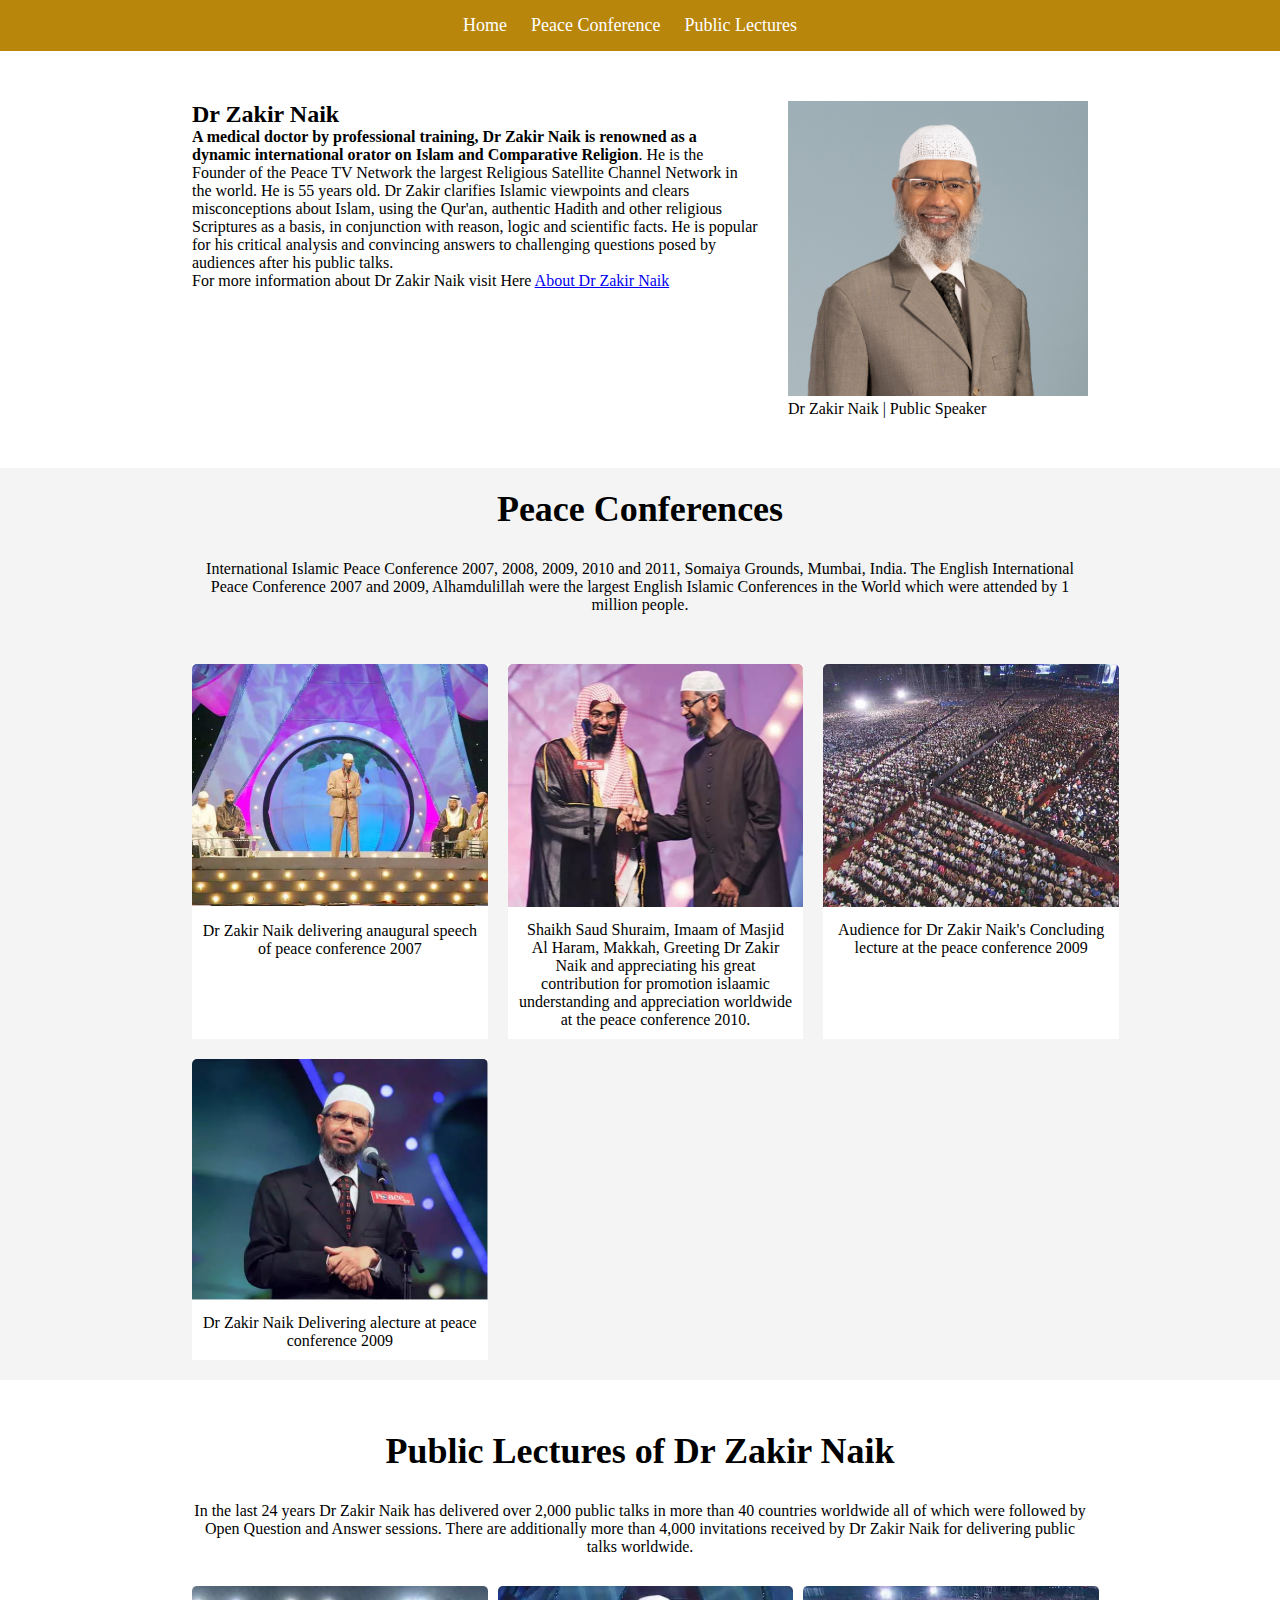
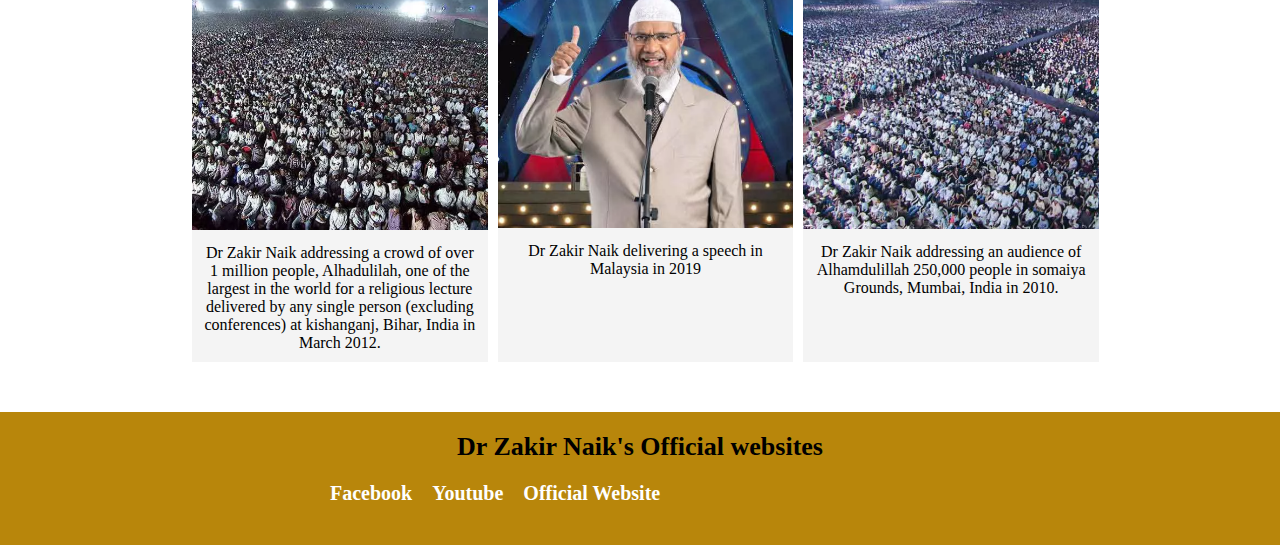
<file: Tribute page project/index.html>
<!DOCTYPE html>
<html lang="en">
<head>
    <meta charset="UTF-8">
    <meta http-equiv="X-UA-Compatible" content="IE=edge">
    <meta name="viewport" content="width=device-width, initial-scale=1.0">
    <title>Dr Zakir Naik | Tribute Page</title>
    <link rel="stylesheet" href="style.css">
</head>
<body>
    <div id="header">
        <div id="navbar">
            <ul>
                <li><a href="#mainSection1">Home</a></li>
                <li><a href="#mainSection2">Peace Conference</a></li>
                <li><a href="#mainSection3">Public Lectures</a></li>
            </ul>
        </div>
    </div>
    <div id="main">
        <div id="mainSection1">
            <div class="container">
                <div id="mainSection1Content">
                    <div id="title">
                        <h2>Dr Zakir Naik</h2>
                        <p><strong>A medical doctor by professional training, Dr Zakir Naik is renowned as a dynamic international orator on Islam and Comparative Religion</strong>.
                            He is the Founder of the Peace TV Network the largest Religious Satellite Channel Network in the world. He is 55 years old. Dr Zakir clarifies 
                            Islamic viewpoints and clears misconceptions about Islam, using the Qur'an, authentic Hadith and other religious Scriptures as a basis, in conjunction 
                            with reason, logic and scientific facts. He is popular for his critical analysis and convincing answers to challenging questions posed by audiences after his public talks.</p>
                        <p>For more information about Dr Zakir Naik visit Here <a id="tribute-link" href="https://zakirnaik.com/Introduction-DrZakirNaik/" target="_blank">About Dr Zakir Naik</a></p>
                    </div>
                    <div id="img-div">
                        <img id="image" src="Img/DrZakir naik half photo.png" alt="DrZakir naik half photo">
                        <p id="img-caption">Dr Zakir Naik | Public Speaker</p>
                    </div>
                </div>
            </div>
        </div>
        <div id="mainSection2">
            <div class="container">
                <div id="peaceConferenceIntro">
                    <h2>Peace Conferences</h2>
                    <p>International Islamic Peace Conference 2007, 2008, 2009, 2010 and 2011, Somaiya Grounds, Mumbai, India.
                        The English International Peace Conference 2007 and 2009, Alhamdulillah were the largest English Islamic Conferences in the World
                        which were attended by 1 million people.
                    </p>
                </div>
                <div id="peaceConferenceImgs">
                    <div id="PCimg1" class="peaceConferenceImg">
                        <img src="./Img/peace conference1.png" alt="peace conference1">
                        <p>Dr Zakir Naik delivering anaugural speech of peace conference 2007</p>
                    </div>
                    <div id="PCimg2" class="peaceConferenceImg">
                        <img src="./Img/peace conference2.png" alt="peace conference2">
                        <p>Shaikh Saud Shuraim, Imaam of Masjid Al Haram, Makkah, Greeting Dr Zakir Naik and appreciating his great contribution for promotion islaamic understanding and appreciation worldwide at the peace conference 2010.</p>
                    </div>
                    <div id="PCimg3" class="peaceConferenceImg">
                        <img src="./Img/peace conference3.png" alt="peace conference3">
                        <p>Audience for Dr Zakir Naik's Concluding lecture at the peace conference 2009</p>
                    </div>
                    <div id="PCimg4" class="peaceConferenceImg">
                        <img src="Img/peace conference4.png" alt="peace conference4">
                        <p>Dr Zakir Naik Delivering alecture at peace conference 2009</p>
                    </div>
                </div>
            </div>
        </div>
        <div id="mainSection3">
            <div class="container">
                <div id="publicLecturesIntro">
                    <h2>Public Lectures of Dr Zakir Naik</h2>
                    <p>In the last 24 years Dr Zakir Naik has delivered over 2,000 public talks in more than 40 
                        countries worldwide all of which were followed by Open Question and Answer sessions. 
                        There are additionally more than 4,000 invitations received by Dr Zakir Naik for delivering
                        public talks worldwide.
                    </p>
                </div>
                <div id="publicLectures">
                    <div id="lecture1img" class="lectures">
                        <img src="./Img/publuc lectures .png" alt="publuc lectures">
                        <p>Dr Zakir Naik addressing a crowd of over 1 million people, Alhadulilah, one of the largest in the world for a religious lecture delivered by any single person (excluding conferences) at kishanganj, Bihar, India in March 2012.</p>
                    </div>
                    <div id="lecture2img" class="lectures">
                        <img src="./Img/publuc lectures2 .png" alt="publuc lectures2">
                        <p>Dr Zakir Naik delivering a speech in Malaysia in 2019</p>
                    </div>
                    <div id="lecture3img" class="lectures">
                        <img src="Img/publuc lectures3 .png" alt="publuc lectures3">
                        <p>Dr Zakir Naik addressing an audience of Alhamdulillah 250,000 people in somaiya Grounds, Mumbai, India in 2010.</p>
                    </div>
                </div>
            </div>
        </div>
    </div>
    <footer>
        <h3>Dr Zakir Naik's Official websites</h3>
        <div class="oficialWebs">
            <div id="web1"><a href="#">Facebook</a></div>
            <div id="web1"><a href="#">Youtube</a></div>
            <div id="web1"><a href="#">Official Website</a></div>
        </div>
    </footer>
</body>
</html>
</file>
<file: style.css>
/*-------------------GLOBAL AREA-----------------------------*/
*{
    margin: 0;
    padding: 0;
    box-sizing: border-box;
    font-family: Verdana, Geneva, Tahoma, sans-serif;
}
html{
    scroll-behavior: smooth;
}
.wapper{
    width: 70%;
    margin: auto;
}
.container{
    background-color: #f4f4f4;
    text-align: center;
    padding-bottom: 30px;
}
.highlight{
    color:rgb(160, 107, 9);
}
.fa-facebook{
    background-color: #4267B2;
    color: #fff;
    border-radius: 5px;
    height: 35px;
    padding: 5px;
}
.fa-twitter{
    color: #1DA1F2;
}
.fa-instagram{
    color: #FD1D1D;
}
.fa-github{
    color: #171515;
}

/*-------------------HEADER AREA-----------------------------*/
#header{
    width: 100vw;
    height: 10vh;
    position: fixed;
    background-color: #ccc;
    padding: 0 20px;
    display: flex;
    justify-content: space-between;
    border-bottom: 3px solid rgb(160, 107, 9);
}
#logo h1{
    margin-top: 8px;
}
#nav-bar{
    margin-top: 15px;
}
#nav-bar ul{
    display: flex;
}
#nav-bar ul li{
    list-style-type: none;
    /* float: left; */
    margin-right: 40px;
    
}
#nav-bar ul li a{
    text-decoration: none;
    color: darkblue;
    
    text-transform: uppercase;
}
#nav-bar ul li a:hover{
    font-weight: bold;
}
#nav-bar i{
    margin-right: 10px;
}
/*-------------------aboutsection AREA-----------------------------*/
#aboutMesection{
    padding-bottom: 30px;
}
#aboutMesection h2{
    text-align: center;
    padding-top: 30px;
}
.title_underline{
    width: 10%;
    margin: auto;
    height: 5px;
    background-color:rgb(160, 107, 9)
}

#aboutMe{
    margin-top: 30px;
    display: flex;
    column-gap: 30px;
    justify-content: space-between;
}
#myphoto{
    flex: 30%;
}
#aboutMySelf{
    flex: 50%;
}
#aboutMySelf h3{
    padding-bottom: 10px;
}
#myphoto img{
    width: 100%;
    height: 250px;
    border-radius: 5px;
    box-shadow: 1px 1px 3px 3px #ccc;
}

/*-------------------showcase AREA-----------------------------*/

#showcase{
    width: 100vw;
    min-height: 100vh;
    background-image: url("./img/coding\ .jpg");
    background-size: cover;
    text-align: center;
    color: #fff;
    
}
#showcase h1{
    padding-top: 45vh;
    font-size: 45px;
}
#showcase p{
    font-style: italic;
    font-size: 20px;
    margin-top: 20px;
}


/*-------------------projectsSection AREA-----------------------------*/
.container h1{
    padding-top: 30px;
    padding-bottom: 30px;
}

#myProjects{
    display: grid;
    grid-template-columns: 30% 30% 30%;
    gap: 15px 15px;
    width: 70%;
    margin: auto;
    
}
.project{
    background-color: #fff;
    padding-bottom: 10px;
    border-radius: 7px;
    box-shadow: 1px 1px 3px 3px #ccc;
}
.project h1, .project p{
    padding: 10px;
}
.project img{
    width: 100%;
    border-radius: 10px 10px 0 0;
}
.visit-btn{
    width: 50%;
    height: 30px;
    background-color: #fff;
    border-radius: 5px;
    border: 2px solid rgb(39, 147, 219);
}
.visit-btn:hover{
    background-color:rgb(160, 107, 9);
    border: none;
    color: #fff;
}

/*-------------------skillsSection AREA-----------------------------*/

#skillsSection{
    background-color: #fff;
    padding-bottom: 30px;

}
#skillsSection h2{
    text-align: center;
    padding-top: 30px;
}
#myskills{
    display: flex;
    column-gap: 50px;
    margin-top: 30px;
}
#skillsdescription{
    flex: 40%;
}
#languages{
    flex: 50%;
}
.progress_border{
    width: 90%;
    background-color: #f4f4f4;
    border: 1px solid #00ff00;
    height: 16px;
    margin-bottom: 10px;
    border-radius: 7px;
}
.progress_body{
    background-color: #5a5f5a;
    height: 15px;
    border-radius: 7px;
    text-align: center;
    color: #fff;
    font-size: 12px;
}
#htmlprogress{
    width: 95%;
}
#cssprogress{
    width: 75%;
}
#booststrapprogress{
    width: 50%;
}
#javascriptprogress{
    width: 70%;
}
#sqlprogress{
    width: 60%;
}

/*-------------------contact AREA-----------------------------*/
#contactsection{
    background-color: #f4f4f4;
}
#contactsection h2{
    text-align: center;
    padding-top: 30px;
}
#contact{
    width: 60%;
    margin: auto;
    display: flex;
    justify-content: space-around;
    padding-top: 50px;
    padding-bottom: 50px;
}
#facebook a, #twitter a, #instagram a, #Github a{
    font-size: 30px;
    text-decoration: none;
}
.wapper h2{
    text-align: center;
    padding-top: 30px;
}

#footer{
    background-color: #ccc;
    height: 10vh;
    text-align: center;
    padding-top: 30px;
}
#contact i{
    font-size: 40px;
}

/*-----------------------------------media quaries area-------------------------------*/


@media(max-width: 830px){
    /* #header{
        height: 20vh;
    } */
    #logo h1{
        text-align: center;
    }
    #myProjects{
        display: grid;
        grid-template-columns: 50% 50%;
        justify-content: space-around;
    }
}
@media(max-width: 820px){
    #header{
        display: block;
        height: 18vh;
    }
    #nav-bar{
        text-align: center;
        width: 80%;
        margin: 10px auto;
    }
    #nav-bar ul li{
        float: left;
        margin-bottom: 10px;
        margin-right: 50px;
    }
}
@media(max-width: 750px){
    #header{
        display: block;
        height: 18vh;
    }
    #nav-bar{
        text-align: center;
        width: 80%;
        margin: 10px auto;
    }
    #nav-bar ul li{
        float: left;
        margin-bottom: 10px;
        margin-right: 50px;
    }
    #aboutMe{
        display: block;
        
    }
    #myphoto{
        width: 80%;
        padding-bottom: 30px;
    }
    #aboutMySelf{
        width: 80%;
    }
    #myProjects{
        display: grid;
        grid-template-columns: 100%;
        justify-content: space-around;
    }
    #myskills{
        display: block;

    }
    #skillsdescription{
        width: 100%;
        padding-bottom: 30px;
    }
    #languages{
        width: 100%;
    }

}

@media(max-width: 710px){
    #header{
        height: 26vh;
    }
    #nav-bar ul{
        display: block;
        /* text-align: left; */
    }
    #nav-bar ul li{
        width: 100%;
    }
}

@media(max-width: 500px){
    header{
        height: 20vh;
    }
    #aboutMesection{
        width: 90%;
    }
}
</file>
<file: mainPage/style.css>
/*-------------------GLOBAL AREA-----------------------------*/
*{
    margin: 0;
    padding: 0;
    box-sizing: border-box;
    font-family: Verdana, Geneva, Tahoma, sans-serif;
}
html{
    scroll-behavior: smooth;
}
.wapper{
    width: 70%;
    margin: auto;
}
.container{
    background-color: #f4f4f4;
    text-align: center;
    padding-bottom: 30px;
}
.highlight{
    color:rgb(160, 107, 9);
}
.fa-facebook{
    background-color: #4267B2;
    color: #fff;
    border-radius: 5px;
    height: 35px;
    padding: 5px;
}
.fa-twitter{
    color: #1DA1F2;
}
.fa-instagram{
    color: #FD1D1D;
}
.fa-github{
    color: #171515;
}

/*-------------------HEADER AREA-----------------------------*/
#header{
    width: 100vw;
    height: 10vh;
    position: fixed;
    background-color: #ccc;
    padding: 0 20px;
    display: flex;
    justify-content: space-between;
    border-bottom: 3px solid rgb(160, 107, 9);
}
#logo h1{
    margin-top: 8px;
}
#nav-bar{
    margin-top: 15px;
}
#nav-bar ul{
    display: flex;
}
#nav-bar ul li{
    list-style-type: none;
    /* float: left; */
    margin-right: 40px;
    
}
#nav-bar ul li a{
    text-decoration: none;
    color: darkblue;
    
    text-transform: uppercase;
}
#nav-bar ul li a:hover{
    font-weight: bold;
}
#nav-bar i{
    margin-right: 10px;
}
/*-------------------aboutsection AREA-----------------------------*/
#aboutMesection{
    padding-bottom: 30px;
}
#aboutMesection h2{
    text-align: center;
    padding-top: 30px;
}
.title_underline{
    width: 10%;
    margin: auto;
    height: 5px;
    background-color:rgb(160, 107, 9)
}

#aboutMe{
    margin-top: 30px;
    display: flex;
    column-gap: 30px;
    justify-content: space-between;
}
#myphoto{
    flex: 30%;
}
#aboutMySelf{
    flex: 50%;
}
#aboutMySelf h3{
    padding-bottom: 10px;
}
#myphoto img{
    width: 100%;
    height: 250px;
    border-radius: 5px;
    box-shadow: 1px 1px 3px 3px #ccc;
}

/*-------------------showcase AREA-----------------------------*/

#showcase{
    width: 100vw;
    min-height: 100vh;
    background-image: url("./img/coding\ .jpg");
    background-size: cover;
    text-align: center;
    color: #fff;
    
}
#showcase h1{
    padding-top: 45vh;
    font-size: 45px;
}
#showcase p{
    font-style: italic;
    font-size: 20px;
    margin-top: 20px;
}


/*-------------------projectsSection AREA-----------------------------*/
.container h1{
    padding-top: 30px;
    padding-bottom: 30px;
}

#myProjects{
    display: grid;
    grid-template-columns: 30% 30% 30%;
    gap: 15px 15px;
    width: 70%;
    margin: auto;
    
}
.project{
    background-color: #fff;
    padding-bottom: 10px;
    border-radius: 7px;
    box-shadow: 1px 1px 3px 3px #ccc;
}
.project h1, .project p{
    padding: 10px;
}
.project img{
    width: 100%;
    border-radius: 10px 10px 0 0;
}
.visit-btn{
    width: 50%;
    height: 30px;
    background-color: #fff;
    border-radius: 5px;
    border: 2px solid rgb(39, 147, 219);
}
.visit-btn:hover{
    background-color:rgb(160, 107, 9);
    border: none;
    color: #fff;
}

/*-------------------skillsSection AREA-----------------------------*/

#skillsSection{
    background-color: #fff;
    padding-bottom: 30px;

}
#skillsSection h2{
    text-align: center;
    padding-top: 30px;
}
#myskills{
    display: flex;
    column-gap: 50px;
    margin-top: 30px;
}
#skillsdescription{
    flex: 40%;
}
#languages{
    flex: 50%;
}
.progress_border{
    width: 90%;
    background-color: #f4f4f4;
    border: 1px solid #000;
    height: 17px;
    margin-bottom: 10px;
    border-radius: 7px;
}
.progress_body{
    background-color: #5a5f5a;
    height: 15px;
    border-radius: 7px;
    text-align: center;
    color: #fff;
    font-size: 12px;
}
#htmlprogress{
    width: 95%;
}
#cssprogress{
    width: 75%;
}
#booststrapprogress{
    width: 50%;
}
#javascriptprogress{
    width: 70%;
}
#sqlprogress{
    width: 60%;
}

/*-------------------contact AREA-----------------------------*/
#contactsection{
    background-color: #f4f4f4;
}
#contactsection h2{
    text-align: center;
    padding-top: 30px;
}
#contact{
    width: 60%;
    margin: auto;
    display: flex;
    justify-content: space-around;
    padding-top: 50px;
    padding-bottom: 50px;
}
#facebook a, #twitter a, #instagram a, #Github a{
    font-size: 30px;
    text-decoration: none;
}
.wapper h2{
    text-align: center;
    padding-top: 30px;
}

#footer{
    background-color: #ccc;
    height: 10vh;
    text-align: center;
    padding-top: 30px;
}
#contact i{
    font-size: 40px;
}

/*-----------------------------------media quaries area-------------------------------*/


@media(max-width: 830px){
    /* #header{
        height: 20vh;
    } */
    #logo h1{
        text-align: center;
    }
    #myProjects{
        display: grid;
        grid-template-columns: 50% 50%;
        justify-content: space-around;
    }
}
@media(max-width: 820px){
    #header{
        display: block;
        height: 18vh;
    }
    #nav-bar{
        text-align: center;
        width: 80%;
        margin: 10px auto;
    }
    #nav-bar ul li{
        float: left;
        margin-bottom: 10px;
        margin-right: 50px;
    }
}
@media(max-width: 750px){
    #header{
        display: block;
        height: 18vh;
    }
    #nav-bar{
        text-align: center;
        width: 80%;
        margin: 10px auto;
    }
    #nav-bar ul li{
        float: left;
        margin-bottom: 10px;
        margin-right: 50px;
    }
    #aboutMe{
        display: block;
        
    }
    #myphoto{
        width: 80%;
        padding-bottom: 30px;
    }
    #aboutMySelf{
        width: 80%;
    }
    #myProjects{
        display: grid;
        grid-template-columns: 100%;
        justify-content: space-around;
    }
    #myskills{
        display: block;

    }
    #skillsdescription{
        width: 100%;
        padding-bottom: 30px;
    }
    #languages{
        width: 100%;
    }

}

@media(max-width: 710px){
    #header{
        height: 26vh;
    }
    #nav-bar ul{
        display: block;
        /* text-align: left; */
    }
    #nav-bar ul li{
        width: 100%;
    }
}

@media(max-width: 500px){
    header{
        height: 5vh;
    }
    #aboutMesection{
        width: 90%;
    }
    .project{
        margin-bottom: 3px;
    }
}
</file>
<file: Product landing page/style.css>
/*-----------------------global--------------------------------------*/
*{
    margin: 0;
    padding: 0;
    box-sizing: border-box;
}
html{
    scroll-behavior: smooth;
}
.container{
    width: 60%;
    margin: auto;
}
/*-----------------------header--------------------------------------*/
#header{
    position: fixed;
    background-color: #ccc;
    width: 100vw;
    padding: 10px 20px;
    display: flex;
    
}
#logo{
    flex: 40%
}
#nav-bar{
    flex: 60%;
}
#nav-bar ul{
    float: right;
    margin-top: 8px;
}
#nav-bar ul li{
    list-style-type: none;
    display: inline-block;
    margin-right: 20px;
}
#nav-bar ul li a{
    text-decoration: none;
    font-size: 18px;
    font-weight: bold;
}
#nav-bar ul li a:hover{
    color: #0000ff;
}

/*-----------------------newsletter--------------------------------------*/

#newsletter{
    padding-top: 100px;

}
#newsletter h2{
    text-align: center;
    margin-bottom: 20px;
}
#newsletter input{
    width: 300px;
    margin-bottom: 10px;
    padding: 5px;
}


/*-----------------------product features--------------------------------------*/
#product-features{
    margin-top: 30px;
}
.premium-material{
    display: flex;
    margin-bottom: 50px;
    justify-content: space-between;
}
.icon{
    flex: 10%;
    color: #f8d404
}
.material-desc{
    flex: 80%;
}
#video{
    width: 300px;
    margin-top: 30px;
}
/*-----------------------pricing--------------------------------------*/
#pricing{
    margin-top: 30px;
    display: grid;
    grid-template-columns: 30% 30% 30%;
    justify-content: space-between;
    
}
.price{
    text-align: center;
    border: 1px solid #000;
    padding-bottom: 10px;
}
.price-header{
    width: 100%;
    background-color: #ccc;
    padding: 4px;
}
.price-body h4{
    font-size: 20px;
    margin: 3px;
}
.price-body p{
    margin-bottom: 3px;
}
.price-body button{
    width: 50%;
    margin-top: 10px;
    padding: 4px;
}
footer{
    margin-top: 30px;
    background-color: #ccc;
    padding: 20px;
    /* display: flex; */
}
#links{
    margin-bottom: 5px;
    
}

#links ul{
    display: flex;
}
#links ul li{
    list-style-type: none;
    margin-right: 10px;
}

/*-----------------------media queries--------------------------------------*/
@media(max-width: 700px){
    #pricing{
        grid-template-columns: 50% 50%;
        gap: 10px 10px;
    }
}
@media(max-width: 530px){
    #header{
        flex-direction: column;
    }
    #pricing{
        grid-template-columns: 100%;
        gap: 10px;
    }
    #logo h1{
        text-align: center;
    }
    #nav-bar{
        margin: auto;
    }
    #newsletter input{
        width: 200px;
    }
    .premium-material{
        flex-direction: column;
    }
    .icon{
        margin-bottom: 10px;
    }
    #video{
        width: 200px;
    }
}
@media(max-width: 340px){
    #nav-bar ul li{
        display: block;
        margin-bottom: 10px;
    }
}
</file>
<file: Survey form/style.css>
*{
    margin: 0;
    padding: 0;
}
body{
    font-family: Verdana, Geneva, Tahoma, sans-serif;
    background-image: url("./img/university.jpg"), linear-gradient(#777476, #857e7d);
    background-size: cover;
    background-repeat: no-repeat;
    height: 100vh;
}
.highlight{
    color: #ff0000;
}
.note{
    padding-top: 10px;
}
.container{
    width: 55%;
    margin: 50px auto;
    background-color: #fff;
    padding: 30px;
    opacity: 90%;
    border-radius: 7px;
}
#pagedescription{
    margin-bottom: 30px;
}
#pagedescription h1{
    text-align: center;
    text-decoration: underline 5px solid rgb(14, 60, 145);
    margin-bottom: 30px;
}
#surveyQuestion{
    display: grid;
    grid-template-columns: 50% 50%;
}
#surveyQuestion input{
    width: 80%;
    height: 20px;
    padding: 4px;
    margin-bottom: 10px;
    border: 1px solid #000;
    border-radius: 5px;
}
.select{
    width: 80%;
    height: 25px;
    margin-bottom: 10px;
    padding: 4px;
    border: 1px solid #000;
    border-radius: 5px;
}

textarea{
    width: 80%;
    height: 100px;
    padding: 5px;
    border: 1px solid #000;
    border-radius: 5px;
}
.btn{
    width: 200px;
    height: 30px;
    padding: 5px;
    margin: 20px 40%;
    border: 1px solid #000;
    border-radius: 5px;

}
footer{
    text-align: center;
    margin-bottom: 20px;
    color: #fff;
}

@media(max-width: 500px){
    body{
        height: 100vh;
    }
    .container{
        width: 95%;
        margin: 50px auto;
    }
    .btn{
        margin: 50px auto;
    }
    
    
}
@media(max-width: 300px){
    #surveyQuestion{
        display: grid;
        grid-template-columns: 100%;
    }
    .btn{
        margin: 50px auto;
    }
}
</file>
<file: Technical documentation page/style.css>
*{
    padding: 0;
    margin: 0;
}
html{
    scroll-behavior: smooth;
}
body{
    background-color: #f4f4f4;
    font-family: Arial, Helvetica, sans-serif;
    line-height: 30px;
}
#wapper{
    display: flex;
    /* margin: 10px; */
}
#navbar{
    flex-basis: 25%;
    padding-top: 15px;
}
#navbar header{
    margin-left: 15px;
    font-size: 30px;
}

#nav-links{
    margin-top: 30px;
    height: 480px;
    overflow-y: scroll;
    scrollbar-color: rgb(116, 113, 113);
    scrollbar-width: thin;
}

.nav-link{
    display: block;
    text-decoration: none;
    margin-left: 20px;
    color: rgb(116, 113, 113);
    padding-top: 15px;
    padding-bottom: 5px;
}
#main-doc{
    flex-basis: 75%;
    border-left: 3px solid rgb(116, 113, 113);
    padding: 10px 10px 10px 50px;
}
#main-doc header{
    margin: 10px 0 10px 0;
    font-size: 30px;
}
#main-doc p{
    margin: 15px;
}
code{
    width: 100vw;
    background-color: rgb(223, 217, 217);
    padding: 10px;
    border-radius: 5px;
    margin-left: 30px;
}
#main-doc ul{
    padding-left: 50px;
}


@media(max-width: 700px){
    #wapper{
        display: block;
    }
    #navbar{
        height: 300px;
        overflow: hidden;
    }
}
</file>
<file: Tribute page project/style.css>
/*---------------------------------global----------------------------------*/
*{
    margin: 0;
    padding: 0;
    box-sizing: border-box;
}
/*---------------------------------header----------------------------------*/
.container{
    width: 70%;
    margin: auto;
}
html{
    scroll-behavior: smooth;
}
#header{
    width: 100vw;
    background-color: darkgoldenrod;
}
#navbar{
    width: 80%;
    margin: auto;
    text-align: center;
}
#navbar ul{
    padding: 15px 0;
}
#navbar ul li{
    list-style-type: none;
    margin-right: 20px;
    display: inline-block;
}
#navbar ul li a{
    text-decoration: none;
    font-size: 18px;
    color: #fff;
}

/*---------------------------------mainSection1----------------------------------*/
#mainSection1{
    margin-top: 50px;
}
#mainSection1Content{
    display: flex;
    gap: 30px;
}
#img-div img{
    width: 300px;
}
#title{
    flex: 80%;
}
#img-div{
    flex: 20%;
}
/*---------------------------------mainSection2----------------------------------*/
#mainSection2{
    margin-top: 50px;
    padding: 20px 0;
    text-align: center;
    background-color: #f4f4f4;
}
#peaceConferenceIntro h2{
    font-size: 36px;
    margin-bottom: 30px;
}
#peaceConferenceImgs{
    margin-top: 50px;
    display: grid;
    grid-template-columns: 33% 33% 33%;
    justify-content: space-between;
    gap: 20px;
}
.peaceConferenceImg img{
    width: 100%;
    border-radius: 5px 5px 0 0;
}
.peaceConferenceImg{
    background-color: #fff;
}
.peaceConferenceImg p{
    padding: 10px;
}

/*---------------------------------mainSection3----------------------------------*/

#mainSection3{
    margin-top: 50px;
    text-align: center;
}
#publicLecturesIntro h2{
    font-size: 36px;
    margin-bottom: 30px;
}
#publicLectures{
    margin-top: 30px;
}
.lectures img{
    width: 100%;
    border-radius: 5px 5px 0 0;
}
#publicLectures{
    display: grid;
    grid-template-columns: 33% 33% 33%;
    gap: 10px;
}
.lectures{
    background-color: #f4f4f4;
}
.lectures p{
    padding: 10px;
}

/*---------------------------------footer----------------------------------*/

footer{
    margin-top: 50px;
    background-color: darkgoldenrod;
    padding: 20px;
    text-align: center;
}
footer h3{
    text-align: center;
    font-size: 26px;
}
.oficialWebs{
    display: flex;
    gap: 20px;
    width: 50%;
    margin: 20px auto;
}
.oficialWebs a{
    text-decoration: none;
    font-size: 20px;
    color: #fff;
    font-weight: bold;
}

/*---------------------------------media quories----------------------------------*/

@media(max-width: 700px){
    #mainSection1Content{
        flex-direction: column;
    }
    #img-div{
        text-align: center;
    }
    #peaceConferenceImgs{
        grid-template-columns: 50% 50%;
        gap: 20px;
    }
    #publicLectures{
        grid-template-columns: 50% 50%;
        gap: 10px;
    }
}
@media(max-width: 500px){
    #navbar ul li{
        display: block;
    }
    #peaceConferenceImgs{
        grid-template-columns: 100%;
    }
    #publicLectures{
        grid-template-columns: 100%;
    }
    .oficialWebs{
        flex-direction: column;
    }
}
</file>
